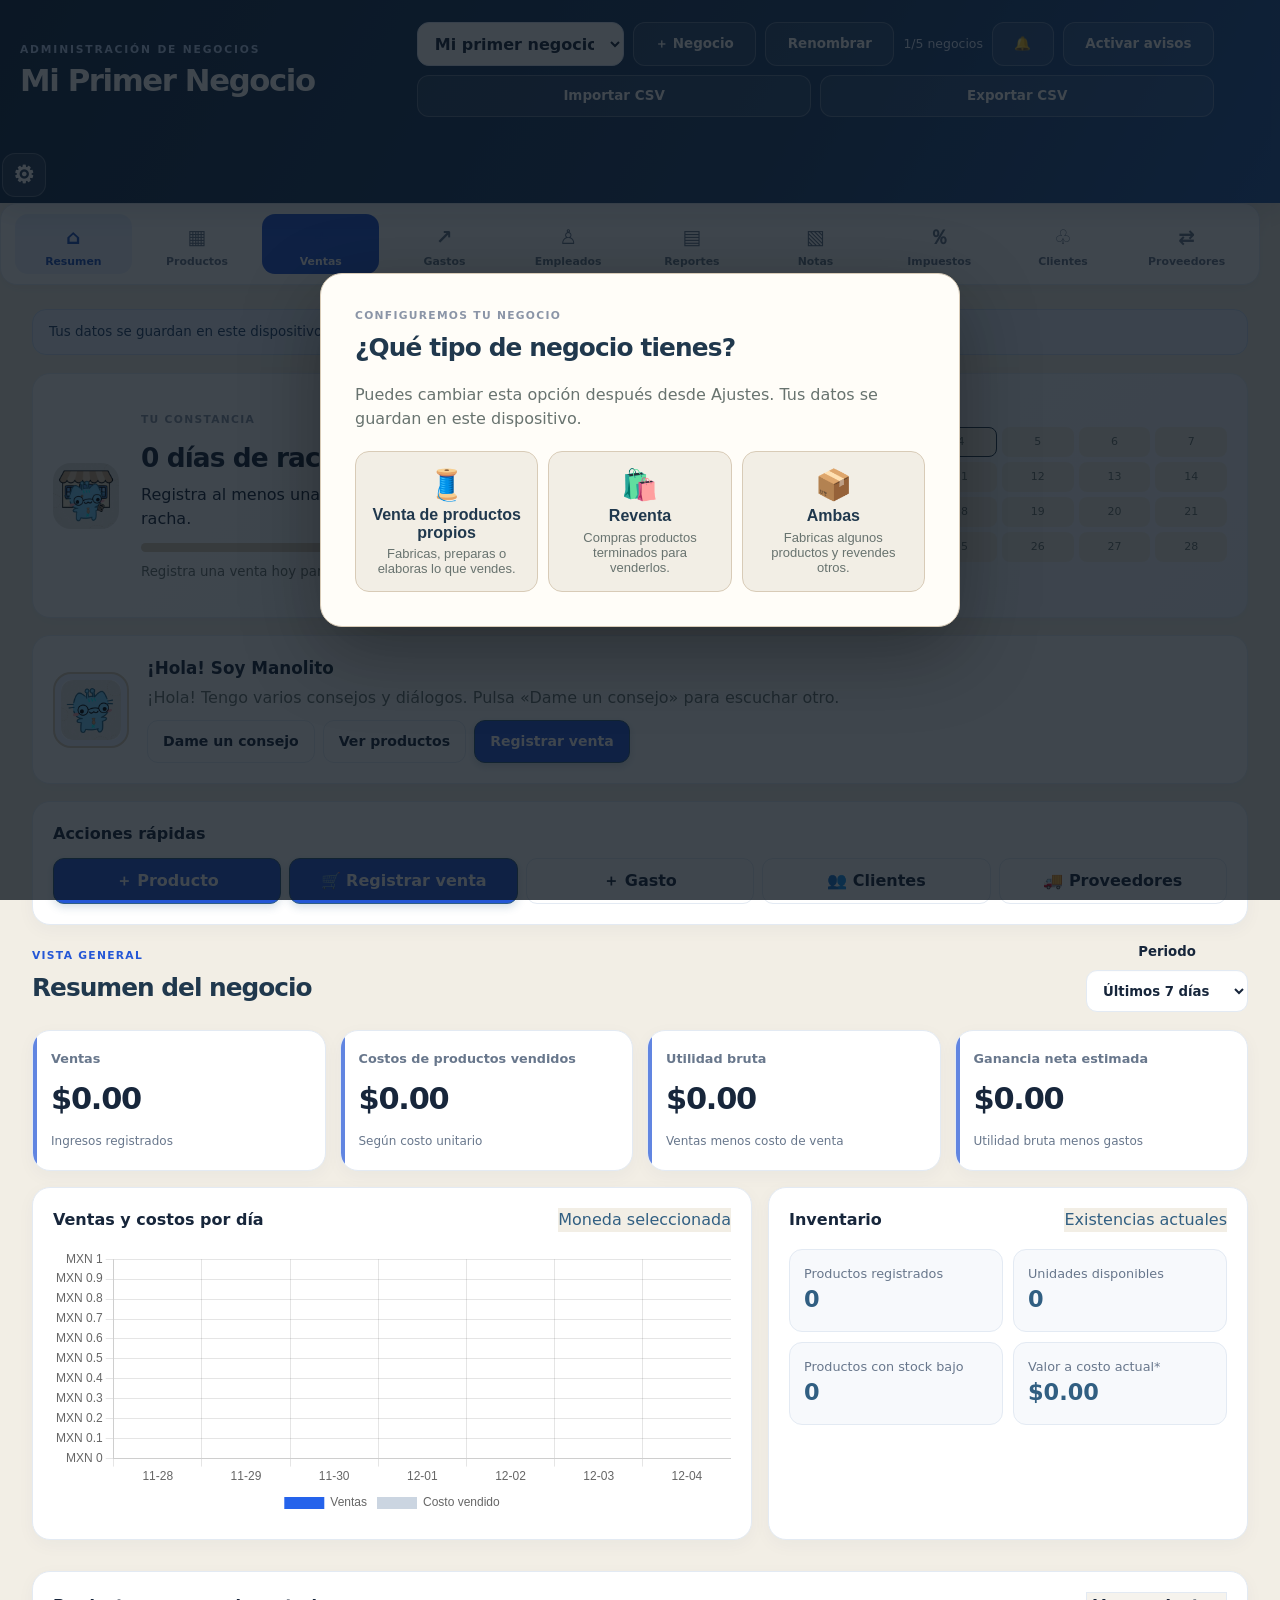
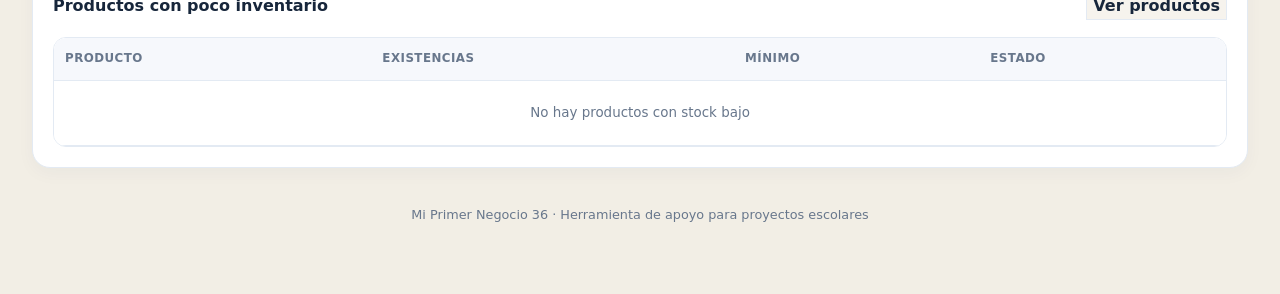
<file: app/src/main/assets/index.html>
<!doctype html>
<html lang="es">
<head>
  <meta charset="utf-8">
  <meta name="viewport" content="width=device-width,initial-scale=1">
  <meta name="theme-color" content="#315f82">
  <title>Mi Primer Negocio</title>

  <link rel="stylesheet" href="styles.css">
  <link rel="stylesheet" href="features.css">
  <link rel="stylesheet" href="menu-tools.css">
  <link rel="stylesheet" href="redesign.css">
  <meta name="application-name" content="Mi Primer Negocio">

  <script defer src="chart.umd.min.js"></script>
  <script defer src="jspdf.umd.min.js"></script>
  <script defer src="app.js"></script>
</head>
<body>
<div id="businessTypeSetup" class="business-type-overlay hidden" role="dialog" aria-modal="true" aria-labelledby="businessTypeTitle">
  <section class="business-type-dialog">
    <p class="eyebrow">CONFIGUREMOS TU NEGOCIO</p>
    <h2 id="businessTypeTitle">¿Qué tipo de negocio tienes?</h2>
    <p class="muted">Puedes cambiar esta opción después desde Ajustes. Tus datos se guardan en este dispositivo.</p>
    <div class="business-type-options">
      <button type="button" class="business-type-option" data-business-type="own"><span>🧵</span><strong>Venta de productos propios</strong><small>Fabricas, preparas o elaboras lo que vendes.</small></button>
      <button type="button" class="business-type-option" data-business-type="resale"><span>🛍️</span><strong>Reventa</strong><small>Compras productos terminados para venderlos.</small></button>
      <button type="button" class="business-type-option" data-business-type="both"><span>📦</span><strong>Ambas</strong><small>Fabricas algunos productos y revendes otros.</small></button>
    </div>
  </section>
</div>


<div id="businessNotice" class="panel hidden" role="status" aria-live="polite" style="margin:8px 12px"></div>
<header class="topbar">
  <div class="header-menus">
    <div class="tools-menu-wrap menu-wrap">
      <button id="toolsMenuButton" class="more-menu-button tools-menu-button" type="button" aria-label="Abrir menú de herramientas" aria-haspopup="true" aria-expanded="false"><span aria-hidden="true">⚙</span></button>
      <div id="toolsMenu" class="more-menu tools-menu hidden" role="menu" aria-label="Menú de herramientas">
        <button class="menu-item" data-view="options" role="menuitem">⚙️ Ajustes</button>
        <button class="menu-item" data-view="help" role="menuitem">❔ Ayuda</button>
        <button class="menu-item" data-view="statistics" role="menuitem">📈 Estadísticas</button>
        <button class="menu-item" data-view="shop" role="menuitem">🎨 Tienda de temas</button>
        <button class="menu-item" data-view="creators" role="menuitem">🧩 Códigos de creador</button>
        <button class="menu-item" data-view="version" role="menuitem">📱 Versión del sistema</button>
      </div>
    </div>
  </div>
  <div>
    <p class="eyebrow">ADMINISTRACIÓN DE NEGOCIOS</p>
    <h1>Mi Primer Negocio</h1>
    <p id="businessNameDisplay" class="business-name-display hidden" aria-live="polite"></p>
  </div>
  <div class="top-actions business-top-actions">
    <select id="businessSwitcher" aria-label="Seleccionar negocio" title="Cambiar de negocio"></select>
    <button id="addBusinessButton" class="button secondary" type="button" title="Agregar negocio">＋ Negocio</button>
    <button id="renameBusinessButton" class="button secondary" type="button" title="Renombrar negocio">Renombrar</button>
    <span id="businessCount" class="muted" aria-live="polite">1/5 negocios</span>
    <button id="notificationButton" class="button secondary notification-button" type="button" aria-label="Ver notificaciones" title="Notificaciones">🔔 <span id="notificationCount"></span></button>
    <button id="enableNotificationsButton" class="button secondary" type="button" title="Permitir notificaciones">Activar avisos</button>
    <button id="importCsvTop" class="button secondary" type="button">Importar CSV</button>
    <input id="importCsvFile" type="file" accept=".csv,text/csv" class="hidden">
    <button id="exportCsvTop" class="button secondary" type="button">Exportar CSV</button>

  </div>
</header>

<nav class="primary-nav" aria-label="Barra de acciones">
  <button class="primary-nav-item tab active" type="button" data-view="dashboard" aria-label="Resumen" title="Resumen"><span class="primary-nav-icon" aria-hidden="true">⌂</span></button>
  <button class="primary-nav-item tab" type="button" data-view="products" aria-label="Productos" title="Productos"><span class="primary-nav-icon" aria-hidden="true">▦</span></button>
  <button class="primary-nav-item primary-nav-sale tab" type="button" data-view="sales" aria-label="Ventas" title="Ventas"><span class="primary-nav-icon" aria-hidden="true">＋</span></button>
  <button class="primary-nav-item tab" type="button" data-view="expenses" aria-label="Gastos" title="Gastos"><span class="primary-nav-icon" aria-hidden="true">↗</span></button>
  <button class="primary-nav-item tab" type="button" data-view="employees" aria-label="Empleados" title="Empleados"><span class="primary-nav-icon" aria-hidden="true">♙</span></button>
  <button class="primary-nav-item tab" type="button" data-view="reports" aria-label="Reportes" title="Reportes"><span class="primary-nav-icon" aria-hidden="true">▤</span></button>
  <button class="primary-nav-item tab" type="button" data-view="notes" aria-label="Notas" title="Notas"><span class="primary-nav-icon" aria-hidden="true">▧</span></button>
  <button class="primary-nav-item tab" type="button" data-view="taxes" aria-label="Impuestos" title="Impuestos"><span class="primary-nav-icon" aria-hidden="true">％</span></button>
  <button class="primary-nav-item tab" type="button" data-view="customers" aria-label="Clientes" title="Clientes"><span class="primary-nav-icon" aria-hidden="true">♧</span></button>
  <button class="primary-nav-item tab" type="button" data-view="suppliers" aria-label="Proveedores" title="Proveedores"><span class="primary-nav-icon" aria-hidden="true">⇄</span></button>
</nav>

<main class="container">

  <div class="notice" id="storageNotice">
    Tus datos se guardan en este dispositivo. Esta versión no sincroniza entre dispositivos.
  </div>


  <section class="view hidden" id="view-currency">
    <section class="panel currency-settings" aria-labelledby="currencyTitle">
    <div class="panel-title">
      <div>
        <p class="eyebrow">CONFIGURACIÓN</p>
        <h2 id="currencyTitle">Moneda del negocio</h2>
      </div>
      <span class="muted">Código ISO 4217</span>
    </div>

    <div class="currency-row">
      <label for="currencySelect">Selecciona la moneda
        <select id="currencySelect">
          <option value="MXN">MXN — Peso mexicano</option>
          <option value="USD">USD — Dólar estadounidense</option>
          <option value="EUR">EUR — Euro</option>
          <option value="COP">COP — Peso colombiano</option>
          <option value="ARS">ARS — Peso argentino</option>
          <option value="CLP">CLP — Peso chileno</option>
          <option value="PEN">PEN — Sol peruano</option>
          <option value="BRL">BRL — Real brasileño</option>
          <option value="GBP">GBP — Libra esterlina</option>
          <option value="JPY">JPY — Yen japonés</option>
          <option value="CAD">CAD — Dólar canadiense</option>
          <option value="AUD">AUD — Dólar australiano</option>
          <option value="CHF">CHF — Franco suizo</option>
          <option value="CNY">CNY — Yuan chino</option>
          <option value="INR">INR — Rupia india</option>
          <option value="KRW">KRW — Won surcoreano</option>
          <option value="PAB">PAB — Balboa panameño</option>
          <option value="UYU">UYU — Peso uruguayo</option>
          <option value="DOP">DOP — Peso dominicano</option>
          <option value="GTQ">GTQ — Quetzal guatemalteco</option>
          <option value="CRC">CRC — Colón costarricense</option>
          <option value="BOB">BOB — Boliviano</option>
          <option value="PYG">PYG — Guaraní paraguayo</option>
          <option value="HNL">HNL — Lempira hondureño</option>
          <option value="NIO">NIO — Córdoba nicaragüense</option>
          <option value="SEK">SEK — Corona sueca</option>
          <option value="NOK">NOK — Corona noruega</option>
          <option value="NZD">NZD — Dólar neozelandés</option>
          <option value="SGD">SGD — Dólar de Singapur</option>
          <option value="ZAR">ZAR — Rand sudafricano</option>
        </select>
      </label>
      <p class="muted currency-help">
        Cambiar la moneda modifica la forma de mostrar los importes, pero no convierte las cantidades.
      </p>
    </div>
    </section>
  </section>



  <section class="view" id="view-dashboard">
    <article class="panel streak-panel">
      <div class="streak-flame" aria-hidden="true"><img id="streakAppIcon" src="app-icon.png" alt="" width="72" height="72"></div>
      <div class="streak-main">
        <p class="eyebrow">TU CONSTANCIA</p>
        <h2><span id="streakCount">0</span> días de racha</h2>
        <p id="streakMessage">Registra una venta para comenzar tu racha.</p>
        <div class="streak-progress"><span id="streakProgress"></span></div>
        <small id="streakProgressText">0 de 7 días para tu próxima moneda</small>
      </div>
      <div class="streak-calendar-wrap">
        <strong>Este mes</strong>
        <div id="streakCalendar" class="streak-calendar" aria-label="Calendario de rachas"></div>
      </div>
    </article>
    <section class="panel mascot-panel" id="mascotPanel">
      <img src="manolito.jpg" alt="Manolito, mascota de Mi Primer Negocio 36" class="mascot-avatar">
      <div class="mascot-copy"><strong>¡Hola! Soy Manolito</strong><p id="mascotMessage" aria-live="polite">Estoy aquí para ayudarte a organizar tu negocio.</p>
        <div class="mascot-actions"><button class="button secondary" type="button" id="mascotAdviceButton">Dame un consejo</button><button class="button secondary" type="button" data-goto="products">Ver productos</button><button class="button" type="button" data-goto="sales">Registrar venta</button></div></div>
    </section>
    <section class="panel quick-actions-panel" id="quickActionsPanel">
      <h3>Acciones rápidas</h3>
      <div class="quick-actions">
        <button class="button" type="button" data-goto="products">＋ Producto</button>
        <button class="button" type="button" data-goto="sales">🛒 Registrar venta</button>
        <button class="button secondary" type="button" data-goto="expenses">＋ Gasto</button>
        <button class="button secondary" type="button" data-goto="customers">👥 Clientes</button><button class="button secondary" type="button" data-goto="suppliers">🚚 Proveedores</button>
      </div>
    </section>
    <div class="section-heading">
      <div>
        <p class="eyebrow">VISTA GENERAL</p>
        <h2>Resumen del negocio</h2>
      </div>
      <label class="date-filter">Periodo
        <select id="dashboardPeriod">
          <option value="today">Hoy</option>
          <option value="7" selected>Últimos 7 días</option>
          <option value="30">Últimos 30 días</option>
          <option value="all">Todo</option>
        </select>
      </label>
    </div>

    <div class="metrics">
      <article class="metric">
        <span>Ventas</span>
        <strong id="metricSales">$0.00</strong>
        <small id="metricSalesSub">Ingresos registrados</small>
      </article>
      <article class="metric">
        <span>Costos de productos vendidos</span>
        <strong id="metricCosts">$0.00</strong>
        <small>Según costo unitario</small>
      </article>
      <article class="metric">
        <span>Utilidad bruta</span>
        <strong id="metricGross">$0.00</strong>
        <small>Ventas menos costo de venta</small>
      </article>
      <article class="metric">
        <span>Ganancia neta estimada</span>
        <strong id="metricNet">$0.00</strong>
        <small>Utilidad bruta menos gastos</small>
      </article>
    </div>

    <div class="chart-grid">
      <article class="panel">
        <div class="panel-title">
          <h3>Ventas y costos por día</h3>
          <span class="muted">Moneda seleccionada</span>
        </div>
        <div class="chart-wrap">
          <canvas id="salesChart"></canvas>
        </div>
      </article>

      <article class="panel">
        <div class="panel-title">
          <h3>Inventario</h3>
          <span class="muted">Existencias actuales</span>
        </div>
        <div id="inventorySummary" class="inventory-summary"></div>
      </article>
    </div>

    <article class="panel">
      <div class="panel-title">
        <h3>Productos con poco inventario</h3>
        <button class="text-button" data-goto="products">Ver productos</button>
      </div>
      <div class="table-wrap">
        <table>
          <thead>
            <tr>
              <th>Producto</th>
              <th>Existencias</th>
              <th>Mínimo</th>
              <th>Estado</th>
            </tr>
          </thead>
          <tbody id="lowStockRows"></tbody>
        </table>
      </div>
    </article>
  </section>

  <section class="view hidden" id="view-products">
    <div class="section-heading">
      <div>
        <p class="eyebrow">CATÁLOGO</p>
        <h2>Productos e inventario</h2>
      </div>
    </div>

    <form id="productForm" class="panel form-grid">
      <input type="hidden" id="productId">

      <label>Nombre del producto
        <input id="productName" required maxlength="100" placeholder="Ej. Pulsera artesanal">
      </label>
      <label>Código de barras (opcional)
        <input id="productBarcode" maxlength="80" placeholder="Escanea o escribe el código">
        <button class="button secondary" id="generateProductBarcode" type="button">Generar código</button>
        <div id="productBarcodePreview" class="barcode-preview" aria-live="polite"></div>
        <small class="muted">Genera un código Code 39 imprimible. También puedes usar un lector compatible para escribir el código aquí.</small>
      </label>
      <label id="productKindField">Tipo de producto
        <select id="productKind"><option value="own">Producto propio / fabricado</option><option value="resale">Producto para reventa</option></select>
        <small class="muted">En el modo «Ambas» puedes elegir el tipo para cada producto.</small>
      </label>
      <label id="inventoryKindField">Tipo de inventario
        <select id="inventoryKind"><option value="finished">Inventario de productos terminados</option><option value="raw">Inventario de materia prima</option><option value="wip">Inventario de producción en proceso</option></select>
        <small class="muted">Clasifica el producto según la etapa en la que se encuentra.</small>
      </label>
      <label id="productRecipeField">Componentes / receta (opcional)
        <textarea id="productRecipe" rows="3" placeholder="Ejemplo: Cinta x 2\nBroche x 1"></textarea>
        <small class="muted">Cada línea: nombre exacto de un producto del inventario, seguido de x y la cantidad usada por unidad. Al vender, esos componentes se descuentan automáticamente.</small>
      </label>
      <label>Fotografía del producto (opcional)
        <input id="productImageFile" type="file" accept="image/*" capture="environment">
      </label>
      <label class="favorite-edit-label"><input id="productFavorite" type="checkbox"> Marcar como favorito</label>
      <p class="muted image-help">La imagen se guarda en este dispositivo. Usa imágenes pequeñas para no llenar el almacenamiento.</p>

      <label>Costo de materiales
        <input id="productMaterials" type="number" min="0" step="0.01" required placeholder="0.00">
      </label>

      <label id="productLaborField">Mano de obra por unidad
        <input id="productLabor" type="number" min="0" step="0.01" required value="0">
      </label>

      <label>Precio de venta
        <input id="productPrice" type="number" min="0" step="0.01" required placeholder="0.00">
      </label>

      <label>Existencias iniciales
        <input id="productStock" type="number" min="0" step="1" required value="0">
      </label>

      <label>Stock mínimo
        <input id="productMinStock" type="number" min="0" step="1" required value="3">
      </label>

      <div class="form-actions">
        <button class="button" type="submit" id="productSubmit">Agregar producto</button>
        <button class="button secondary hidden" type="button" id="cancelProductEdit">Cancelar edición</button>
      </div>
    </form>

    <article class="panel section-data-chart"><div class="panel-title"><h3>Existencias por producto</h3><span class="muted">Inventario actual</span></div><div class="chart-wrap"><canvas id="inventorySectionChart"></canvas></div></article>
    <article class="panel">
      <div class="panel-title">
        <h3>Lista de productos</h3>
        <input id="productSearch" class="search" placeholder="Buscar producto…">
      </div>
      <div class="product-view-controls"><button class="button secondary" id="productGridToggle" type="button">▦ Vista con imágenes</button><button class="button secondary" id="productListToggle" type="button">☰ Vista de lista</button><button class="button secondary" id="showRestockList" type="button">🛍 Lista de reabastecimiento</button></div>
      <div id="productCards" class="product-cards hidden"></div>
      <div class="table-wrap" id="productTableWrap">
        <table>
          <thead>
            <tr>
              <th>Producto</th>
              <th>Costo total</th>
              <th>Precio</th>
              <th>Ganancia/unidad</th>
              <th>Existencias</th>
              <th>Acciones</th>
            </tr>
          </thead>
          <tbody id="productRows"></tbody>
        </table>
      </div>
      <p class="muted footnote">La ganancia por unidad es una estimación: precio menos materiales y mano de obra.</p>
    </article>

    <article class="panel options-panel" id="priceCalculatorPanel">
      <h3>Calculadora de precios</h3><p class="muted">Calcula un precio sugerido usando el margen deseado sobre el precio de venta.</p>
      <div class="price-calculator-fields"><label for="priceCalcCost">Costo unitario<input id="priceCalcCost" type="number" min="0" step="0.01" value="0"></label><label for="priceCalcMargin">Margen deseado (%)<input id="priceCalcMargin" type="number" min="0" max="99.99" step="0.01" value="25"></label></div>
      <p>Precio sugerido: <strong id="priceCalcResult">$0.00</strong> · Ganancia: <strong id="priceCalcProfit">$0.00</strong></p>
    </article>
    <article class="panel hidden" id="restockPanel"><div class="panel-title"><h3>Lista de compras para reabastecer</h3><button type="button" class="button secondary" id="closeRestockList">Cerrar</button></div><div id="restockList"></div></article>
    <article class="panel">
      <div class="panel-title">
        <h3>Movimiento de inventario</h3>
        <span class="muted">Entradas, salidas o correcciones</span>
      </div>

      <form id="stockForm" class="form-grid compact">
        <label>Producto
          <select id="stockProduct" required></select>
        </label>
        <label>Tipo
          <select id="stockType">
            <option value="in">Entrada</option>
            <option value="out">Salida / pérdida</option>
            <option value="set">Ajustar existencias a</option>
          </select>
        </label>
        <label>Cantidad
          <input id="stockQty" type="number" min="1" step="1" required>
        </label>
        <label>Motivo
          <input id="stockReason" maxlength="120" placeholder="Compra, daño, conteo…">
        </label>
        <div class="form-actions">
          <button class="button" type="submit">Registrar movimiento</button>
        </div>
      </form>

      <div class="table-wrap">
        <table>
          <thead>
            <tr>
              <th>Fecha</th>
              <th>Producto</th>
              <th>Movimiento</th>
              <th>Cantidad</th>
              <th>Motivo</th>
            </tr>
          </thead>
          <tbody id="stockRows"></tbody>
        </table>
      </div>
    </article>
  </section>

  <section class="view hidden" id="view-sales">
    <div class="section-heading">
      <div>
        <p class="eyebrow">OPERACIONES</p>
        <h2>Registrar una venta</h2>
      </div>
    </div>

    <form id="saleForm" class="panel form-grid">
      <label>Producto
        <select id="saleProduct" required></select>
      </label>
      <label>Cantidad
        <input id="saleQty" type="number" min="1" step="1" required value="1">
      </label>
      <label>Precio por unidad
        <input id="salePrice" type="number" min="0" step="0.01" required>
      </label>
      <label>Fecha
        <input id="saleDate" type="date" required>
      </label>

      <div class="sale-preview">
        <span>Existencias disponibles</span>
        <strong id="saleStock">—</strong>
        <span>Total de la venta</span>
        <strong id="saleTotal">$0.00</strong>
      </div>

      <div class="form-actions">
        <button class="button" type="submit">Agregar producto a la venta</button>
      </div>
    </form>

    <article class="panel" id="saleCartPanel">
      <div class="panel-title"><h3>Productos de esta venta</h3></div>
      <div id="saleCartList" class="pos-cart-list"><p class="muted">Todavía no agregas productos.</p></div>
      <div class="pos-total"><span>Subtotal</span><strong id="saleCartSubtotal">$0.00</strong></div>
      <div class="pos-total"><span id="saleTaxLabel">IVA (16 %)</span><strong id="saleCartTax">$0.00</strong></div>
      <div class="pos-total"><span>Total a cobrar</span><strong id="saleCartTotal">$0.00</strong></div>
      <div class="form-actions">
        <button class="button" id="saleConfirmButton" type="button">Confirmar venta</button>
        <button class="button secondary" id="saleCancelButton" type="button">Cancelar operación</button>
      </div>
    </article>

    <article class="panel section-data-chart"><div class="panel-title"><h3>Ventas por día</h3><span class="muted">Últimos 7 días</span></div><div class="chart-wrap"><canvas id="salesSectionChart"></canvas></div></article>
    <article class="panel">
      <div class="panel-title"><h3>Historial de ventas</h3></div>
      <div class="table-wrap">
        <table>
          <thead>
            <tr>
              <th>Fecha</th>
              <th>Productos / ticket</th>
              <th>Artículos</th>
              <th>Subtotal</th>
              <th>Total</th>
              <th>Acción</th>
            </tr>
          </thead>
          <tbody id="saleRows"></tbody>
        </table>
      </div>
    </article>
  </section>

  <section class="view hidden" id="view-customers"><div class="section-heading"><div><p class="eyebrow">RELACIÓN CON CLIENTES</p><h2>Clientes y fiado</h2><p class="muted">Registra clientes, deudas y abonos.</p></div></div><div id="customersContent"></div></section>

  <section class="view hidden" id="view-suppliers"><div class="section-heading"><div><p class="eyebrow">ABASTECIMIENTO</p><h2>Proveedores y compras</h2><p class="muted">Registra proveedores y compras para aumentar existencias.</p></div></div><div id="suppliersContent"></div></section>

  <section class="view hidden" id="view-expenses">
    <div class="section-heading">
      <div>
        <p class="eyebrow">EGRESOS</p>
        <h2>Gastos del negocio</h2>
      </div>
    </div>

    <form id="expenseForm" class="panel form-grid compact">
      <label>Concepto
        <input id="expenseName" required maxlength="100" placeholder="Ej. Internet, empaque">
      </label>
      <label>Monto
        <input id="expenseAmount" type="number" min="0.01" step="0.01" required placeholder="0.00">
      </label>
      <label>Fecha
        <input id="expenseDate" type="date" required>
      </label>
      <label>Frecuencia del gasto
        <select id="expenseFrequency"><option value="once">Único</option><option value="weekly">Semanal</option><option value="biweekly">Quincenal (cada 15 días)</option><option value="monthly">Mensual</option><option value="bimonthly">Bimestral (cada 2 meses)</option><option value="quarterly">Trimestral (cada 3 meses)</option><option value="semiannual">Semestral (cada 6 meses)</option><option value="annual">Anual</option></select>
      </label>
      <label>Tipo
        <select id="expenseType">
          <option value="fixed">Gasto fijo</option>
          <option value="variable">Gasto variable</option>
        </select>
      </label>
      <div class="form-actions">
        <button class="button" id="expenseSubmitButton" type="submit">Agregar gasto</button>
        <button class="button secondary hidden" id="cancelExpenseEdit" type="button">Cancelar edición</button>
      </div>
    </form>

    <article class="panel section-data-chart"><div class="panel-title"><h3>Gastos por categoría</h3><span class="muted">Registros actuales</span></div><div class="chart-wrap"><canvas id="expensesSectionChart"></canvas></div></article>
    <article class="panel">
      <div class="panel-title"><h3>Programar gasto recurrente automático</h3></div>
      <p class="muted">El gasto se registrará al llegar a cada fecha programada. Cada periodo genera un único movimiento.</p>
      <form id="recurringExpenseForm" class="form-grid compact">
        <label>Concepto<input id="recurringName" required maxlength="100" placeholder="Ej. Internet"></label>
        <label>Monto por periodo<input id="recurringAmount" type="number" min="0.01" step="0.01" required placeholder="0.00"></label>
        <label>Primera fecha<input id="recurringStartDate" type="date" required></label>
        <label>Frecuencia<select id="recurringFrequency"><option value="weekly">Semanal</option><option value="biweekly">Quincenal</option><option value="monthly" selected>Mensual</option><option value="bimonthly">Bimestral</option><option value="quarterly">Trimestral</option><option value="semiannual">Semestral</option><option value="annual">Anual</option></select></label>
        <div class="form-actions"><button class="button" type="submit">Programar gasto</button></div>
      </form>
    </article>

    <article class="panel">
      <div class="panel-title">
        <h3>Gastos registrados</h3>
        <strong id="expenseTotal">$0.00</strong>
      </div>
      <div class="table-wrap">
        <table>
          <thead>
            <tr>
              <th>Fecha</th>
              <th>Concepto</th>
              <th>Tipo</th>
              <th>Monto</th>
              <th>Acción</th>
            </tr>
          </thead>
          <tbody id="expenseRows"></tbody>
        </table>
      </div>
    </article>
  </section>

  <section class="view hidden" id="view-employees">
    <div class="section-heading"><div><p class="eyebrow">PERSONAL Y COSTOS</p><h2>Empleados y mano de obra</h2></div></div>
    <article class="panel"><h3>Registrar empleado y jornada</h3><p class="muted">Introduce el total de horas del periodo. El cálculo es estimado y no sustituye una nómina legal.</p>
      <form id="employeeForm" class="form-grid">
        <input id="employeeEditId" type="hidden" value="">
        <label>Nombre del empleado<input id="employeeName" required maxlength="100" placeholder="Nombre completo"></label>
        <label>Puesto (opcional)<input id="employeeRole" maxlength="80" placeholder="Ej. Ventas"></label>
        <label>Pago por hora<input id="employeeRate" type="number" min="0" step="0.01" value="0" required></label>
        <label>Horas normales del periodo<input id="employeeHours" type="number" min="0" step="0.25" value="0" required></label>
        <label>Horas extras<input id="employeeOvertime" type="number" min="0" step="0.25" value="0" required></label>
        <label>Multiplicador de horas extras<select id="employeeMultiplier"><option value="2">Doble (2×)</option><option value="3">Triple (3×)</option></select></label>
        <div class="form-actions"><button class="button" id="employeeSubmitButton" type="submit">Guardar empleado</button><button class="button secondary hidden" id="employeeCancelEdit" type="button">Cancelar edición</button></div>
      </form>
      <p class="muted footnote">En México, el pago real de horas extra depende de los límites legales y las circunstancias de la jornada. Verifica la normativa aplicable.</p>
    </article>
    <article class="panel"><h3>Calculadora de mano de obra por unidad</h3><p class="muted">Selecciona un empleado e indica los minutos que tarda en fabricar una unidad. El cálculo usa su pago por hora guardado.</p><div class="labor-calculator-fields"><label>Empleado<select id="laborEmployeeSelect"><option value="">Selecciona un empleado</option></select></label><label>Minutos por unidad<input id="laborMinutesPerUnit" type="number" min="0.01" step="0.01" value="15"></label><label>Unidades fabricadas (opcional)<input id="laborUnits" type="number" min="1" step="1" value="1"></label></div><div class="inline-actions"><button class="button" id="calculateLaborCost" type="button">Calcular mano de obra</button><button class="button secondary" id="applyLaborCost" type="button" disabled>Usar costo por unidad en producto</button></div><div class="mini-summary" id="laborCalculationResult"><div><span>Costo de mano de obra por unidad</span><strong>$0.00</strong></div></div><p class="muted footnote">El resultado es una estimación. No incluye prestaciones, cargas patronales ni otros costos indirectos.</p></article>
    <article class="panel"><h3>Resumen de empleados</h3><div id="employeeSummary" class="mini-summary"></div><div id="employeeList" class="compact-list"></div></article>
  </section>

  <section class="view hidden" id="view-reports">
    <div class="section-heading">
      <div>
        <p class="eyebrow">ANÁLISIS</p>
        <h2>Reportes del negocio</h2>
      </div>
    </div>

    <article class="panel report-controls">
      <label>Desde
        <input id="reportFrom" type="date">
      </label>
      <label>Hasta
        <input id="reportTo" type="date">
      </label>
      <button class="button" id="generatePdf" type="button">Descargar reporte PDF</button>
      <button class="button secondary" id="exportCsv" type="button">Exportar CSV</button>
    </article>

    <div class="metrics report-metrics">
      <article class="metric">
        <span>Ingresos</span>
        <strong id="reportSales">$0.00</strong>
      </article>
      <article class="metric">
        <span>Costos de venta</span>
        <strong id="reportCosts">$0.00</strong>
      </article>
      <article class="metric">
        <span>Gastos</span>
        <strong id="reportExpenses">$0.00</strong>
      </article>
      <article class="metric">
        <span>Ganancia neta estimada</span>
        <strong id="reportNet">$0.00</strong>
      </article>
    </div>

    <article class="panel">
      <div class="panel-title"><h3>Resumen por producto</h3></div>
      <div class="table-wrap">
        <table>
          <thead>
            <tr>
              <th>Producto</th>
              <th>Unidades vendidas</th>
              <th>Ingresos</th>
              <th>Utilidad bruta</th>
            </tr>
          </thead>
          <tbody id="reportProductRows"></tbody>
        </table>
      </div>
    </article>
  </section>

  <section class="view hidden" id="view-notes">
    <div class="section-heading">
      <div><p class="eyebrow">IDEAS Y RECORDATORIOS</p><h2>Notas</h2></div>
    </div>
    <article class="panel options-panel">
      <h3>Escribe una nota</h3>
      <label for="noteText">Nota o recordatorio
        <textarea id="noteText" rows="4" maxlength="2000" placeholder="Ej. Comprar bolsas para la tienda..."></textarea>
      </label>
      <button class="button" id="addNote" type="button">Guardar nota</button>
      <p class="muted footnote">Las notas se guardan únicamente en este dispositivo.</p>
    </article>
    <div id="notesList" class="notes-list" aria-live="polite"></div>
  </section>

  <section class="view hidden" id="view-statistics">
    <div class="section-heading">
      <div><p class="eyebrow">DATOS DE TU NEGOCIO</p><h2>Estadísticas</h2></div>
      <label class="date-filter">Periodo
        <select id="statsPeriod">
          <option value="today">Hoy</option>
          <option value="7" selected>Últimos 7 días</option>
          <option value="30">Últimos 30 días</option>
          <option value="month">Este mes</option>
          <option value="all">Todo</option>
        </select>
      </label>
    </div>
    <article class="panel advanced-chart-panel">
      <div class="panel-title"><h3>Explorador de gráficas</h3><span class="muted">Vista configurable</span></div>
      <div class="form-grid">
        <label>Tipo de gráfica
          <select id="advancedChartType">
            <option value="bar">Barras</option><option value="histogram">Histograma</option>
            <option value="scatter">Dispersión</option><option value="line">Líneas</option>
            <option value="box">Caja y bigotes (resumen)</option><option value="pie">Circular</option>
            <option value="area">Área</option>
          </select>
        </label>
        <label>Datos
          <select id="advancedChartMetric">
            <option value="revenue">Ventas</option><option value="profit">Utilidad bruta</option>
            <option value="expenses">Gastos</option><option value="quantity">Unidades vendidas</option>
          </select>
        </label>
      </div>
      <div class="chart-wrap stats-chart-wrap"><canvas id="advancedChart"></canvas></div>
      <p class="muted footnote" id="advancedChartNote">La gráfica utiliza únicamente registros existentes dentro del periodo seleccionado.</p>
    </article>
    <div class="metrics stats-metrics">
      <article class="metric"><span>Productos vendidos</span><strong id="statUnits">0</strong><small>Unidades</small></article>
      <article class="metric"><span>Ventas registradas</span><strong id="statTransactions">0</strong><small id="statTransactionsLabel">En el periodo</small></article>
      <article class="metric"><span>Mayor número de ventas</span><strong id="statBestSalesDay">0</strong><small id="statBestSalesDate">En un día</small></article>
      <article class="metric"><span>Gasto máximo / mínimo</span><strong id="statExpenseRange">$0 / $0</strong><small>Por gasto registrado</small></article>
      <article class="metric"><span>Costo de ventas máximo / mínimo</span><strong id="statCostRange">$0 / $0</strong><small>Por operación registrada</small></article>
      <article class="metric"><span>Utilidad bruta máxima / mínima</span><strong id="statGrossRange">$0 / $0</strong><small>Por operación registrada</small></article>
      <article class="metric"><span>Ingresos</span><strong id="statRevenue">$0</strong><small>Ventas del periodo</small></article>
      <article class="metric"><span>Gastos</span><strong id="statExpenses">$0</strong><small>Gastos del periodo</small></article>
      <article class="metric"><span>Diferencia ingresos - gastos</span><strong id="statNet">$0</strong><small>Resultado del periodo</small></article>
      <article class="metric"><span>Venta promedio</span><strong id="statAverageSale">$0</strong><small>Por operación</small></article>
    </div>
    <article class="panel">
      <div class="panel-title"><h3>Comparación con el periodo anterior</h3><span class="muted" id="statsCompareLabel">Periodo actual vs. anterior</span></div>
      <div class="chart-wrap stats-chart-wrap"><canvas id="comparisonChart"></canvas></div>
      <p class="muted footnote">La comparación usa periodos de igual duración. “Todo” se compara con el periodo anterior de la misma duración aproximada.</p>
    </article>
    <div class="chart-grid">
      <article class="panel"><div class="panel-title"><h3>Ventas, costos y utilidad</h3></div><div class="chart-wrap stats-chart-wrap"><canvas id="statsMoneyChart"></canvas></div></article>
      <article class="panel"><div class="panel-title"><h3>Gastos por día</h3></div><div class="chart-wrap stats-chart-wrap"><canvas id="statsExpenseChart"></canvas></div></article>
    </div>
  </section>

  <section class="view hidden" id="view-shop">
    <div class="section-heading">
      <div><p class="eyebrow">PERSONALIZA TU NEGOCIO</p><h2>Tienda de temas</h2></div>
      <div class="fire-wallet"><span aria-hidden="true">🔥</span> <strong id="fireCoins">0</strong> monedas</div>
    </div>
    <article class="panel shop-intro">
      <h3>Temas para personalizar tu app</h3>
      <p>Elige un tema para cambiar los colores, los fondos de los iconos y el estilo de los botones. Azul tecnológico es gratis; Pride, Trans, Abrosexual y Paleontología se desbloquean con código de creador.</p>
    </article>
    <div id="themeShop" class="theme-shop"></div>
    <p class="muted footnote">Los temas gratuitos están disponibles sin código. Pride, Trans, Abrosexual y Paleontología requieren sus códigos de creador. Tus preferencias se guardan en este dispositivo.</p>
  </section>




  <section class="view hidden" id="view-operations">
    <div class="section-heading"><div><p class="eyebrow">CENTRO DE OPERACIONES</p><h2>Punto de venta y herramientas</h2><p class="muted">Controla ventas, fiado, caja, proveedores y respaldos desde un solo lugar.</p></div></div>
    <div class="ops-grid">
      <article class="panel ops-card"><p class="eyebrow">01 · VENTA RÁPIDA</p><h3>Punto de venta</h3>
        <label>Buscar producto o código de barras<input id="posSearch" placeholder="Nombre o código…" autocomplete="off"></label>
        <div class="inline-actions"><button class="button secondary" type="button" id="posScanButton">📷 Escanear</button><button class="button secondary" type="button" id="posAddButton">Añadir producto</button></div>
        <div id="posScannerWrap" class="scanner-wrap hidden"><video id="posVideo" playsinline muted></video><p id="posScanStatus" class="muted">Apunta la cámara al código de barras.</p><button type="button" class="button secondary" id="posStopScan">Detener cámara</button></div>
        <div id="posCartList" class="pos-cart-list"><p class="muted">El carrito está vacío.</p></div>
        <div class="pos-total"><span>Total</span><strong id="posTotal">$0.00</strong></div>
        <div class="pos-checkout-fields"><label>Forma de pago<select id="posPayment"><option value="efectivo">Efectivo</option><option value="tarjeta">Tarjeta</option><option value="transferencia">Transferencia</option><option value="fiado">Fiado</option></select></label><label>Cliente (si aplica)<select id="posCustomer"><option value="">Venta sin cliente</option></select></label></div>
        <button class="button" id="posCheckout" type="button">Cobrar y registrar venta</button>
      </article>
      <article class="panel ops-card"><p class="eyebrow">02 · CUENTAS POR COBRAR</p><h3>Fiado y clientes</h3>
        <form id="customerForm" class="stack-form"><input id="customerEditId" type="hidden" value=""><label>Nombre del cliente<input id="customerName" required maxlength="100" placeholder="Nombre completo"></label><label>Teléfono (opcional)<input id="customerPhone" maxlength="30" inputmode="tel"></label><div id="customerInitialDebtWrap"><label>Deuda inicial (si ya debe)<input id="customerInitialDebt" type="number" min="0" step="0.01" value="0" inputmode="decimal"></label><p class="muted footnote">Si el cliente ya te debe dinero, escribe aquí el total inicial.</p></div><div class="inline-actions"><button class="button" id="customerSaveButton" type="submit">Guardar cliente</button><button class="button secondary hidden" id="customerCancelEdit" type="button">Cancelar edición</button></div></form>
        <div id="creditSummary" class="mini-summary"></div><div id="customerList" class="compact-list"></div>
        <form id="customerDebtForm" class="stack-form"><h4>Agregar deuda o cargo</h4><label>Cliente<select id="debtCustomer" required></select></label><label>Importe que debe<input id="debtAmount" type="number" min="0.01" step="0.01" required inputmode="decimal"></label><label>Concepto (opcional)<input id="debtDescription" maxlength="160" placeholder="Ej. mercancía fiada"></label><button class="button secondary" type="submit">Agregar deuda</button></form>
        <form id="creditPaymentForm" class="stack-form"><label>Cliente<select id="creditCustomer" required></select></label><label>Abono recibido<input id="creditAmount" type="number" min="0.01" step="0.01" required></label><button class="button secondary" type="submit">Registrar abono</button></form>
      </article>
      <article class="panel ops-card"><p class="eyebrow">03 · CONTROL DIARIO</p><h3>Corte de caja</h3><div id="cashSummary" class="mini-summary"></div><label>Fondo inicial de caja<input id="cashOpening" type="number" min="0" step="0.01" value="0"></label><button class="button" id="cashCloseButton" type="button">Realizar corte de caja</button><div id="cashCutsList" class="compact-list"></div>
      </article>
      <article class="panel ops-card"><p class="eyebrow">04 · ABASTECIMIENTO</p><h3>Proveedores y compras</h3>
        <form id="supplierForm" class="stack-form"><input id="supplierEditId" type="hidden" value=""><label>Nombre del proveedor<input id="supplierName" required maxlength="100"></label><label>Contacto (opcional)<input id="supplierContact" maxlength="100"></label><div class="inline-actions"><button class="button" id="supplierSaveButton" type="submit">Guardar proveedor</button><button class="button secondary hidden" id="supplierCancelEdit" type="button">Cancelar edición</button></div></form>
        <form id="purchaseForm" class="stack-form"><label>Proveedor<select id="purchaseSupplier" required></select></label><label>Producto recibido<select id="purchaseProduct" required></select></label><label>Cantidad<input id="purchaseQty" type="number" min="1" step="1" required value="1"></label><label>Costo total de compra<input id="purchaseCost" type="number" min="0" step="0.01" required value="0"></label><p class="muted footnote" id="purchaseCostHint">El costo total se calcula automáticamente según el costo del producto y la cantidad; puedes ajustarlo si el proveedor cobra otro importe.</p><button class="button secondary" type="submit">Registrar compra y sumar stock</button></form><div id="supplierList" class="compact-list"></div>
      </article>
      <article class="panel ops-card"><p class="eyebrow">05 · RESPALDO PORTÁTIL</p><h3>Copias de seguridad</h3><p class="muted">Exporta un archivo JSON para trasladar los datos entre dispositivos. Incluye el tema desbloqueado, clientes, fiado, caja y proveedores.</p><div class="inline-actions"><button class="button" id="exportJsonBackup" type="button">Exportar respaldo JSON</button><label class="button secondary file-button">Importar respaldo JSON<input id="importJsonBackup" type="file" accept="application/json,.json"></label></div><p class="muted footnote">Importar reemplaza los datos actuales. Guarda una copia antes de importar.</p>
      </article>
      <article class="panel ops-card"><p class="eyebrow">06 · REGRESIÓN Y DATOS</p><h3>Estado de los datos</h3><div id="dataHealthSummary" class="mini-summary"></div><button class="button secondary" id="runDataCheck" type="button">Revisar integridad de datos</button><p id="dataCheckResult" class="muted" role="status"></p></article>
    </div>
  </section>

  <section class="view hidden" id="view-help">
    <div class="section-heading"><div><p class="eyebrow">GUÍA DE USO</p><h2>Ayuda</h2></div></div>
    <article class="panel help-intro"><h3>Bienvenido a Mi Primer Negocio 36</h3><p>Consulta estas guías para aprender a usar cada función. Tus datos se guardan en este dispositivo.</p></article>
    <div class="help-grid">
      <article class="panel help-card"><h3>📦 Productos e inventario</h3><ol><li>Abre la pestaña <b>Productos</b>.</li><li>Completa el nombre, costos, precio de venta y existencias iniciales.</li><li>Guarda el producto. Usa las herramientas de inventario para registrar entradas o salidas y revisar las existencias.</li></ol></article>
      <article class="panel help-card"><h3>🛒 Registrar ventas</h3><ol><li>Entra en <b>Ventas</b> y selecciona un producto.</li><li>Indica la cantidad y revisa el precio y el total.</li><li>Registra la venta. Las existencias y los indicadores se actualizarán según la operación.</li></ol></article>
      <article class="panel help-card"><h3>🧾 Operaciones: punto de venta, fiado y caja</h3><ol><li>Abre el menú de tres rayas y entra en <b>Ventas</b>, <b>Clientes</b> o <b>Proveedores</b>.</li><li>En <b>Ventas</b>, busca o escanea productos, añade dos o más productos distintos al carrito y selecciona la forma de pago antes de cobrar.</li><li>Para el <b>fiado</b>, guarda primero al cliente y registra la venta a crédito; registra los abonos en <b>Clientes</b>.</li><li>En <b>Corte de caja</b>, introduce el fondo inicial y realiza el corte al terminar tu jornada. Compara el efectivo esperado con el efectivo real.</li><li>En <b>Proveedores</b>, registra al proveedor y la compra para actualizar existencias.</li><li>En <b>Reportes</b>, usa las opciones de copias de seguridad y guarda el archivo JSON en un lugar seguro. Importarlo reemplaza los datos actuales.</li></ol><p class="muted">La lectura con cámara requiere permiso. Si no está disponible, puedes escribir el código de barras en el buscador.</p></article>
      <article class="panel help-card"><h3>👷 Empleados y mano de obra</h3><ol><li>Abre la pestaña <b>Empleados y mano de obra</b>.</li><li>Registra el nombre, puesto y pago por hora del trabajador.</li><li>Escribe las horas normales y las horas extras del periodo.</li><li>Selecciona el multiplicador para las horas extras y guarda el registro.</li><li>Revisa el pago bruto estimado en el resumen y genera el reporte PDF para incluir estos registros.</li></ol><p class="muted">El cálculo es orientativo; verifica las reglas laborales y de nómina aplicables.</p></article>
      <article class="panel help-card"><h3>🧾 Registrar gastos</h3><ol><li>Abre <b>Gastos</b>.</li><li>Agrega la descripción, el importe y la fecha.</li><li>Guarda el gasto y revisa su efecto en el resumen y los reportes.</li></ol></article>
      <article class="panel help-card"><h3>📊 Resumen y estadísticas</h3><p>El <b>Resumen</b> presenta indicadores del negocio y la racha de ventas. En <b>Estadísticas</b> puedes revisar gráficas y cambiar el periodo cuando la opción esté disponible.</p></article>
      <article class="panel help-card"><h3>📄 Reportes y archivos</h3><p>En <b>Reportes</b> genera archivos PDF o CSV para consultar o guardar información. Las descargas se guardan mediante Android. También puedes usar las opciones de importación y exportación disponibles.</p><p class="muted">Consejo: conserva una copia de respaldo antes de importar datos, ya que algunas importaciones pueden reemplazar la información existente.</p></article>
      <article class="panel help-card"><h3>📝 Notas e impuestos</h3><p>En <b>Notas</b> guarda recordatorios del negocio y elimina los que ya no necesites. La <b>Calculadora de impuestos</b> estima un porcentaje sobre una cantidad; no sustituye una determinación fiscal oficial.</p></article>
      <article class="panel help-card"><h3>💱 Moneda y ajustes</h3><p>Elige la moneda para mostrar importes y configura el nombre del negocio o el modo claro/oscuro desde <b>Ajustes</b>. Cambiar la moneda no convierte cantidades ya registradas.</p></article>
      <article class="panel help-card"><h3>🎨 Tienda de temas</h3><p>Abre la tienda, desbloquea los temas con código cuando corresponda y pulsa <b>Aplicar tema</b>. El tema elegido se guarda en este dispositivo y no elimina los datos del negocio.</p></article>
      <article class="panel help-card"><h3>🔒 Datos y privacidad</h3><p>La aplicación guarda los datos del negocio localmente en el dispositivo y no sincroniza automáticamente entre dispositivos. Haz respaldos periódicos y evita compartirlos con personas no autorizadas.</p></article>
    </div>
  </section>

  <section class="view hidden" id="view-creators">
    <div class="section-heading"><div><p class="eyebrow">DESBLOQUEOS</p><h2>Código de creadores</h2></div></div>
        <article class="panel options-panel creator-codes-panel">
      <h3>Códigos del creador</h3>
      <p class="muted">Introduce el código de un tema para desbloquearlo gratis. Cada código desbloquea un tema específico.</p>
      <label for="creatorThemeCode">Código de acceso
        <input id="creatorThemeCode" type="text" maxlength="60" placeholder="Escribe tu código" autocomplete="off" autocapitalize="none" spellcheck="false">
      </label>
      <button class="button" id="redeemCreatorCode" type="button">Canjear código</button>
      <p id="creatorCodeMessage" class="muted" role="status" aria-live="polite"></p>
    </article>
    <article class="panel"><h3>Desbloqueos especiales</h3><p class="muted">Introduce un código que hayas recibido para desbloquear un tema. Los códigos no se muestran dentro de la aplicación.</p></article>
    <article class="panel options-panel developer-access-panel">
      <h3>🛠️ Herramientas de desarrollador</h3>
      <p class="muted">Área local para pruebas de temas y monedas. No uses estas herramientas en una versión pública de producción.</p>
      <label for="developerAccessCode">Código de desarrollador
        <input id="developerAccessCode" type="password" maxlength="60" placeholder="Introduce el código" autocomplete="off" autocapitalize="off" spellcheck="false">
      </label>
      <button class="button" id="developerAccessButton" type="button">Acceder a herramientas</button>
      <p id="developerAccessStatus" class="muted" role="status" aria-live="polite"></p>
      <div id="developerTools" class="developer-tools hidden">
        <h4>Modo de pruebas</h4>
        <p>Concede monedas de prueba para desbloquear Corazones, Vida marina y Contabilidad.</p>
        <button class="button" id="developerInfiniteCoins" type="button">Cargar saldo máximo de prueba</button>
        <button class="button secondary" id="developerHideTools" type="button">Ocultar herramientas</button>
      </div>
    </article>
  </section>

  <section class="view hidden" id="view-version">
    <div class="section-heading"><div><p class="eyebrow">INFORMACIÓN DE LA APP</p><h2>Versión del sistema</h2></div></div>
    <article class="panel version-panel version-hero">
      <p class="version-mark" aria-hidden="true">MPN36</p>
      <p class="muted">Versión actual de la aplicación</p><strong id="appVersionLabel">Versión 3.13.2</strong><p>Mi Primer Negocio 36</p>
      <div class="version-facts">
        <p><span>Número de compilación</span><strong id="appBuildNumber">37</strong></p>
        <p><span>Actualización preparada</span><strong id="appBuildDate">16 de noviembre de 2026</strong></p>
      </div>
    </article>
    <article class="panel version-panel">
      <h3>Novedades de esta actualización</h3>
      <ul class="release-list">
        <li><strong>Edición de empleados:</strong> modifica nombre, puesto, pago por hora, horas normales, horas extra y multiplicador sin eliminar y volver a registrar al empleado. La edición conserva su identificador.</li>
        <li><strong>Frecuencia de gastos:</strong> cada gasto puede marcarse como único, semanal, quincenal (cada 15 días), mensual, bimestral (cada 2 meses), trimestral, semestral o anual. Se muestra su periodicidad y equivalente mensual estimado; el registro no genera cargos automáticamente.</li>
        <li><strong>Ventas con varios productos:</strong> en el apartado Ventas puedes agregar varios productos al carrito, ajustar cantidades, revisar el total, cancelar la operación sin registrar nada o confirmar la venta una sola vez. Se valida el stock de cada artículo y se descuenta de cada producto vendido.</li>
        <li><strong>Corrección del precio al cambiar de producto:</strong> al seleccionar otro producto en el formulario de venta, el precio unitario se vuelve a cargar desde ese producto y se actualizan el stock disponible y el total, evitando conservar el precio anterior.</li>
        <li><strong>Edición de clientes:</strong> permite cambiar nombre y teléfono de un cliente existente sin borrar su historial de movimientos ni modificar sus saldos pendientes.</li>
        <li><strong>Edición de proveedores:</strong> permite actualizar el nombre y contacto de proveedores existentes sin eliminar sus compras registradas.</li>
        <li><strong>Costo automático de compras:</strong> al seleccionar un producto y escribir la cantidad recibida, se calcula el costo total estimado usando el costo del producto. El importe se puede ajustar si la factura del proveedor es diferente.</li>
        <li><strong>Vistas previas de temas aisladas:</strong> las tarjetas de temas mantienen una vista previa y una paleta propias para evitar interferencias visuales entre temas.</li>
        <li><strong>Tipo de negocio e inventario:</strong> opciones de productos propios, reventa o ambas, y clasificación entre productos terminados, materia prima y producción en proceso.</li>
        <li><strong>Tickets:</strong> la vista del ticket incluye botones visibles para imprimir y cerrar, sin abrir automáticamente el diálogo de impresión.</li>
        <li><strong>Vista compacta:</strong> reduce el espacio del panel de inicio, oculta elementos secundarios y compacta las tarjetas de resumen.</li>
        <li><strong>Orientación:</strong> se conserva la sección activa al recrearse la vista de la aplicación.</li>
        <li><strong>Ticket corregido:</strong> el ticket se abre dentro de la aplicación con botones para cerrar e imprimir, sin depender de ventanas emergentes.</li>
        <li><strong>Orientación corregida:</strong> al girar la tablet, se conserva la sección abierta y no se regresa automáticamente a Resumen.</li>
        <li><strong>Vista compacta corregida:</strong> al activarla, reduce espacios, controles y tarjetas en todas las secciones; al desactivarla, restaura el tamaño normal.</li>
        <li><strong>Versión sincronizada:</strong> aplicación actualizada a 3.10.0, compilación 34. Se sincronizaron los datos de versión entre Android, JavaScript y esta pantalla.</li>
        <li><strong>Versión 3.10.0 · compilación 34:</strong> generador local de códigos de barras Code 39, vista previa e integración del código en el catálogo de productos. Se mantiene la compatibilidad con los códigos ya guardados.</li>
        <li><strong>Versión 3.11.0 · compilación 35:</strong> siete visualizaciones configurables: barras, histograma, dispersión, líneas, resumen de caja y bigotes, circular y área. La preferencia de gráfica y métrica se guarda en el dispositivo.</li>
        <li><strong>Versión 3.12.0 · compilación 36:</strong> administración local de hasta cinco negocios independientes, selector de negocio y notificaciones internas de inventario bajo, saldos pendientes y avisos del negocio. Cada negocio mantiene sus propios registros y ajustes.</li>
        <li><strong>Versión 3.13.2 · compilación 37:</strong> centro visual de notificaciones y avisos Android nativos para inventario bajo y saldos pendientes; permiso del sistema en Android 13 o posterior.</li>
        <li><strong>Tickets con IVA configurable:</strong> desde Ajustes puedes ocultar o mostrar el desglose del IVA en el ticket. El cálculo y el total de la venta permanecen iguales.</li>
        <li><strong>Gráficas por sección:</strong> Productos muestra existencias, Ventas muestra importes por día y Gastos muestra importes por concepto. Estadísticas conserva el explorador de siete tipos de gráficas.</li>
        <li><strong>Indicadores adicionales:</strong> operaciones, unidades, venta promedio, ingresos, gastos y diferencia entre ingresos y gastos.</li>
        <li><strong>Cámara para productos:</strong> el selector Android permite tomar una fotografía o elegir una imagen de la galería.</li>
        <li><strong>Calendario de rachas:</strong> permanece visible al activar la vista compacta del Resumen.</li>
        <li><strong>Gráficas basadas en registros:</strong> las visualizaciones usan ventas, gastos y cantidades existentes; no crean ni modifican movimientos del negocio. El resumen de caja y bigotes muestra mínimo, cuartiles, mediana y máximo en una vista resumida.</li>
      </ul>
    </article>
    <article class="panel version-panel">
      <h3>Compatibilidad, datos y privacidad</h3>
      <p>La aplicación requiere Android 6.0 o posterior. Los datos del negocio se guardan en este dispositivo y no se sincronizan automáticamente con otros teléfonos.</p>
      <p>Exporta un respaldo JSON antes de reinstalar la aplicación, borrar sus datos o cambiar de dispositivo. El PDF es un reporte de consulta y no sustituye un respaldo restaurable.</p>
      <p class="muted footnote">Las fechas de temporada se comprueban con el reloj del dispositivo, que puede modificarse manualmente.</p>
    </article>
  </section>

  <section class="view hidden" id="view-options">
    <div class="section-heading">
      <div><p class="eyebrow">PERSONALIZA LA APP</p><h2>Opciones</h2></div>
    </div>
    <article class="panel options-panel">
      <h3>Moneda del negocio</h3>
      <p class="muted">Selecciona cómo se muestran los importes. Esto no convierte las cantidades registradas.</p>
      <button class="button secondary" type="button" data-goto="currency">Configurar moneda</button>
    </article>
    <article class="panel options-panel">
      <h3>Nombre de tu negocio</h3>
      <p class="muted">Aparecerá en la aplicación y en los reportes PDF.</p>
      <label for="businessName">Nombre del negocio
        <input id="businessName" type="text" maxlength="70" placeholder="Ej. Mi tiendita" autocomplete="organization">
      </label>
      <button class="button" id="saveBusinessName" type="button">Guardar nombre</button>
    </article>
    <article class="panel options-panel">
      <h3>Tipo de negocio</h3>
      <p class="muted">Configura las herramientas que se adaptan a tu forma de vender.</p>
      <label for="businessTypeSetting">Mi negocio<select id="businessTypeSetting"><option value="own">Venta de productos propios</option><option value="resale">Reventa</option><option value="both">Ambas</option></select></label>
      <button class="button secondary" type="button" id="changeBusinessType">Cambiar tipo de negocio</button>
    </article>
    <article class="panel options-panel">
      <h3>IVA en las ventas</h3>
      <p class="muted">Configuración inicial para México: 16 %. Verifica que corresponda a tus productos y obligaciones fiscales.</p>
      <label for="businessTaxRate">Tasa de IVA (%)<input id="businessTaxRate" type="number" min="0" max="100" step="0.01" value="16"></label>
      <label for="businessTaxMode">Cómo aplicar el IVA<select id="businessTaxMode"><option value="add">Añadir al precio al cobrar</option><option value="included">El precio ya incluye IVA</option><option value="off">No calcular IVA en ventas</option></select></label>
      <button class="button" type="button" id="saveBusinessTax">Guardar configuración de IVA</button>
    </article>
    <article class="panel options-panel">
      <h3>Tickets de venta</h3>
      <p class="muted">Controla si el ticket muestra el desglose del IVA. Esta opción no modifica el IVA calculado ni el total cobrado.</p>
      <label class="mascot-toggle-label"><input type="checkbox" id="showTicketTax" checked> Mostrar desglose del IVA en los tickets</label>
    </article>
    <article class="panel options-panel">
      <h3>Apariencia</h3>
      <p class="muted">Elige cómo quieres ver la aplicación.</p>
      <label for="themeMode">Modo de color
        <select id="themeMode">
          <option value="light">Claro</option>
          <option value="dark">Oscuro</option>
        </select>
      </label>
    </article>

    <article class="panel options-panel">
      <h3>Personalización visual</h3>
      <label for="accentColor">Color de acento<input id="accentColor" type="color" value="#315f82"></label>
      <label for="fontScale">Tamaño de letra<select id="fontScale"><option value="small">Pequeño</option><option value="normal" selected>Normal</option><option value="large">Grande</option></select></label>
      <label for="dashboardCards">Tarjetas del inicio<select id="dashboardCards"><option value="all">Mostrar todas</option><option value="compact">Vista compacta</option></select></label>
    </article>
    <article class="panel options-panel">
      <h3>Mascota de la aplicación</h3><p class="muted">Puedes ocultar a Manolito cuando prefieras una interfaz más sencilla.</p>
      <label class="mascot-toggle-label"><input type="checkbox" id="mascotEnabled" checked> Mostrar a Manolito</label>
    </article>
    <article class="panel options-panel">
      <h3>Importar / exportar datos mediante PDF</h3>
      <p class="muted">El PDF de respaldo generado aquí contiene los datos necesarios para restaurarlos. Los PDF externos o los reportes antiguos no se pueden importar.</p>
      <button class="button" id="exportBackupPdf" type="button">Exportar respaldo PDF</button>
      <label for="importBackupPdf">Seleccionar PDF de respaldo
        <input id="importBackupPdf" type="file" accept="application/pdf,.pdf">
      </label>
      <p class="muted footnote">La importación reemplaza los datos actuales. Exporta un respaldo antes de continuar.</p>
    </article>
  </section>

  <section class="view hidden" id="view-taxes">
    <div class="section-heading">
      <div><p class="eyebrow">HERRAMIENTAS</p><h2>Calculadora de impuestos</h2></div>
    </div>
    <article class="panel options-panel tax-tool">
      <h3>Estimación de impuesto</h3>
      <p class="muted">Calcula un porcentaje sobre una cantidad. Es una estimación educativa y no sustituye una determinación fiscal oficial.</p>
      <div class="tax-fields">
        <label for="taxAmount">Cantidad antes de impuesto
          <input id="taxAmount" type="number" min="0" step="0.01" value="100" inputmode="decimal">
        </label>
        <label for="taxRate">Porcentaje (%)
          <input id="taxRate" type="number" min="0" max="100" step="0.01" value="16" inputmode="decimal">
        </label>
      </div>
      <div class="tax-results" aria-live="polite">
        <p>Impuesto estimado: <strong id="taxValue">$16.00</strong></p>
        <p>Total con impuesto: <strong id="taxTotal">$116.00</strong></p>
      </div>
    </article>
  </section>

  <footer>Mi Primer Negocio 36 · Herramienta de apoyo para proyectos escolares</footer>
</main>

<div id="toast" role="status" class="toast hidden"></div>

<div id="businessNameDialog" class="mpn-dialog-backdrop hidden" role="presentation" aria-hidden="true">
  <section class="mpn-dialog" role="dialog" aria-modal="true" aria-labelledby="businessNameDialogTitle">
    <h2 id="businessNameDialogTitle">Nombre del negocio</h2>
    <p id="businessNameDialogHint">Escribe un nombre para identificar este negocio.</p>
    <form id="businessNameDialogForm">
      <label for="businessNameDialogInput">Nombre
        <input id="businessNameDialogInput" type="text" maxlength="60" autocomplete="off" required placeholder="Ej. Mi tienda">
      </label>
      <div class="mpn-dialog-actions">
        <button class="button secondary" type="button" id="businessNameDialogCancel">Cancelar</button>
        <button class="button" type="submit" id="businessNameDialogAccept">Guardar</button>
      </div>
    </form>
  </section>
</div>

</body>
</html>
</file>
<file: app/src/main/assets/styles.css>
*{box-sizing:border-box} :root{--bg:#f5f7fb;--card:#fff;--text:#182230;--muted:#667085;--line:#e4e7ec;--accent:#2563eb;--accent-dark:#1d4ed8;--danger:#b42318;--ok:#067647;--warning:#b54708}
body{margin:0;background:var(--bg);color:var(--text);font:15px/1.5 system-ui,-apple-system,BlinkMacSystemFont,"Segoe UI",sans-serif}
.topbar{display:flex;justify-content:space-between;align-items:center;gap:16px;padding:22px max(18px,calc((100vw - 1180px)/2));background:#111827;color:white}
h1{font-size:clamp(1.35rem,3vw,2rem);margin:0;font-weight:750;letter-spacing:-.04em}h1 span{color:#93c5fd}.eyebrow{font-size:.68rem;letter-spacing:.13em;font-weight:750;color:#8b95a7;margin:0 0 5px}.topbar .eyebrow{color:#aab4c4}
.container{max-width:1180px;margin:0 auto;padding:18px}
.notice{border:1px solid #fedf89;background:#fffaeb;color:#93370d;border-radius:10px;padding:11px 14px;margin-bottom:15px;font-size:.88rem}
.tabs{display:flex;gap:5px;overflow-x:auto;background:#e9edf4;padding:5px;border-radius:12px;margin-bottom:22px}.tab{border:0;background:transparent;color:#475467;border-radius:8px;padding:10px 16px;white-space:nowrap;font-weight:650;cursor:pointer}.tab.active{background:white;color:#111827;box-shadow:0 1px 3px #1018281a}
.section-heading{display:flex;align-items:end;justify-content:space-between;gap:12px;margin:8px 0 18px}h2{font-size:1.55rem;letter-spacing:-.035em;margin:0}h3{font-size:1rem;margin:0;font-weight:720}.muted,small{color:var(--muted)}.date-filter{display:flex;align-items:center;gap:8px;font-size:.85rem;color:var(--muted)}
.metrics{display:grid;grid-template-columns:repeat(4,minmax(0,1fr));gap:12px;margin-bottom:16px}.metric,.panel{background:var(--card);border:1px solid var(--line);border-radius:14px;padding:17px;box-shadow:0 2px 6px #10182805}.metric span{display:block;color:var(--muted);font-size:.82rem}.metric strong{display:block;font-size:clamp(1.15rem,2.5vw,1.7rem);letter-spacing:-.035em;margin:7px 0}.metric small{font-size:.75rem}
.chart-grid{display:grid;grid-template-columns:minmax(0,1.5fr) minmax(260px,1fr);gap:14px;margin-bottom:14px}.panel{margin-bottom:14px}.panel-title{display:flex;align-items:center;justify-content:space-between;gap:10px;margin-bottom:14px}.chart-wrap{height:250px;position:relative}.inventory-summary{display:grid;grid-template-columns:1fr 1fr;gap:10px}.inventory-box{background:#f8fafc;border:1px solid var(--line);padding:14px;border-radius:10px}.inventory-box span{display:block;color:var(--muted);font-size:.8rem}.inventory-box strong{font-size:1.4rem}
.form-grid{display:grid;grid-template-columns:repeat(3,minmax(0,1fr));gap:14px;margin-bottom:16px}.form-grid.compact{grid-template-columns:repeat(4,minmax(0,1fr))}label{display:flex;flex-direction:column;gap:6px;font-size:.82rem;font-weight:650;color:#344054}input,select{width:100%;min-width:0;border:1px solid #d0d5dd;border-radius:9px;padding:10px 11px;background:white;color:var(--text);font:inherit;font-weight:450}input:focus,select:focus{outline:2px solid #bfdbfe;border-color:var(--accent)}.form-actions{display:flex;align-items:end;gap:8px;grid-column:1/-1}.button{border:0;border-radius:9px;background:var(--accent);color:white;padding:10px 14px;font:inherit;font-weight:700;cursor:pointer}.button:hover{background:var(--accent-dark)}.button.secondary{background:white;border:1px solid #d0d5dd;color:#344054}.button.secondary:hover{background:#f9fafb}.text-button{background:none;border:0;color:var(--accent);font:inherit;font-weight:700;cursor:pointer}.search{max-width:220px}.table-wrap{overflow-x:auto}table{width:100%;border-collapse:collapse;white-space:nowrap;font-size:.86rem}th,td{text-align:left;padding:11px 10px;border-bottom:1px solid #eef0f4}th{font-size:.74rem;text-transform:uppercase;letter-spacing:.04em;color:var(--muted);font-weight:700}tbody tr:last-child td{border-bottom:0}.status{display:inline-block;border-radius:999px;padding:3px 8px;font-size:.74rem;font-weight:700}.status.low{background:#fef3f2;color:var(--danger)}.status.ok{background:#ecfdf3;color:var(--ok)}.row-button{border:1px solid #d0d5dd;background:white;border-radius:7px;padding:5px 8px;margin-right:4px;cursor:pointer;font:inherit;font-size:.8rem}.row-button.danger{color:var(--danger)}.footnote{font-size:.8rem}.sale-preview{display:grid;grid-template-columns:1fr auto;gap:5px 12px;padding:12px;background:#f8fafc;border-radius:10px;align-content:center}.sale-preview span{font-size:.82rem;color:var(--muted)}.sale-preview strong{text-align:right}.report-controls{display:flex;gap:12px;align-items:end;flex-wrap:wrap}.report-controls label{min-width:150px}.report-metrics{margin-top:16px}.hidden{display:none!important}footer{text-align:center;color:var(--muted);font-size:.8rem;padding:20px 0 10px}.toast{position:fixed;bottom:20px;left:50%;transform:translateX(-50%);background:#111827;color:white;padding:12px 18px;border-radius:10px;box-shadow:0 8px 24px #10182830;max-width:90vw;z-index:10}.empty{text-align:center;color:var(--muted);padding:22px!important}
@media(max-width:850px){.metrics{grid-template-columns:repeat(2,minmax(0,1fr))}.chart-grid{grid-template-columns:1fr}.form-grid,.form-grid.compact{grid-template-columns:repeat(2,minmax(0,1fr))}.topbar{padding:18px}.container{padding:12px}.section-heading{align-items:start;flex-direction:column}}
@media(max-width:480px){.metrics{gap:8px}.metric{padding:12px}.metric strong{font-size:1.2rem}.form-grid,.form-grid.compact{grid-template-columns:1fr}.topbar{align-items:start}.topbar .button{font-size:.8rem;padding:8px}.tabs{margin-left:-2px;margin-right:-2px}.tab{padding:9px 12px}.report-controls label,.report-controls .button{width:100%}}


/* Configuración de moneda */
.currency-settings { margin: 16px 0; }
.currency-row { display: grid; grid-template-columns: minmax(220px, 0.9fr) minmax(240px, 1.5fr); gap: 16px; align-items: center; }
.currency-row label { display: grid; gap: 7px; font-weight: 600; }
.currency-row select { width: 100%; min-width: 0; }
.currency-help { margin: 0; line-height: 1.55; }
@media (max-width: 640px) { .currency-row { grid-template-columns: 1fr; } }

/* Temas y legibilidad: todas las tarjetas, tablas, campos y paneles heredan variables. */
:root{color-scheme:light;--table-line:#eef0f4;--input-bg:#fff;--input-text:#182230;--tabs-bg:#e9edf4;--tab-text:#475467;--inventory-bg:#f8fafc}
:root[data-theme="dark"]{color-scheme:dark;--bg:#101722;--card:#1b2635;--text:#edf2f7;--muted:#b1bdcc;--line:#344255;--accent:#60a5fa;--accent-dark:#3b82f6;--danger:#f87171;--ok:#4ade80;--warning:#fbbf24;--table-line:#344255;--input-bg:#111c2a;--input-text:#f1f5f9;--tabs-bg:#1b2635;--tab-text:#d3dce8;--inventory-bg:#253244}
:root[data-theme="hacker"]{color-scheme:dark;--bg:#020b06;--card:#07180e;--text:#d5ffe1;--muted:#8bc9a0;--line:#1c5630;--accent:#00e676;--accent-dark:#00b85c;--danger:#ff6262;--ok:#00e676;--warning:#ffcc66;--table-line:#1c5630;--input-bg:#031108;--input-text:#d5ffe1;--tabs-bg:#07180e;--tab-text:#a8e9b9;--inventory-bg:#0b2514}
:root[data-theme="nature"]{color-scheme:light;--bg:#edf4e9;--card:#fbfff8;--text:#203b2b;--muted:#55715e;--line:#cbdcc8;--accent:#39764a;--accent-dark:#285b37;--danger:#bd3030;--ok:#237342;--warning:#96610b;--table-line:#dce8d8;--input-bg:#fff;--input-text:#203b2b;--tabs-bg:#dce9d6;--tab-text:#355642;--inventory-bg:#e9f2e4}
:root[data-theme="cbtis36"]{color-scheme:light;--bg:#edf2f9;--card:#fff;--text:#142b4c;--muted:#526984;--line:#cbd7e7;--accent:#174a8b;--accent-dark:#103968;--danger:#c02f35;--ok:#1b7545;--warning:#a35d09;--table-line:#dce4ef;--input-bg:#fff;--input-text:#142b4c;--tabs-bg:#d7e3f3;--tab-text:#21456e;--inventory-bg:#eaf1fb}
body{background:var(--bg);color:var(--text)}
.panel,.metric{background:var(--card);border-color:var(--line);color:var(--text)}
.tabs{background:var(--tabs-bg)}.tab{color:var(--tab-text)}.tab.active{background:var(--card);color:var(--text);box-shadow:0 1px 3px #0002}
label{color:var(--text)}input,select{background:var(--input-bg);color:var(--input-text);border-color:var(--line)}
th,td{border-bottom-color:var(--table-line)}.inventory-box,.sale-preview{background:var(--inventory-bg);border-color:var(--line)}
.button.secondary,.row-button{background:var(--card);color:var(--text);border-color:var(--line)}.button.secondary:hover,.row-button:hover{filter:brightness(.96)}
.top-actions{display:flex;gap:8px;align-items:center;flex-wrap:wrap}.settings-grid{display:grid;grid-template-columns:minmax(180px,.7fr) minmax(280px,1.3fr);gap:16px;margin-top:18px}.settings-grid>label{justify-content:center}.tax-tool{border:1px solid var(--line);border-radius:12px;padding:14px;background:var(--inventory-bg)}.tax-tool h3{margin-bottom:12px}.tax-fields{display:grid;grid-template-columns:1fr 1fr;gap:12px}.tax-tool p{margin:12px 0 6px}.tax-tool small{display:block;line-height:1.45}.negative{color:#ef4444!important;font-weight:750!important}
@media(max-width:640px){.settings-grid{grid-template-columns:1fr}.top-actions{justify-content:flex-end}.top-actions .button{font-size:.78rem;padding:8px 10px}}

/* Fase 10.3: códigos de barras locales Code 39 */
.barcode-preview,.product-barcode,.table-barcode{background:#fff;color:#111;border:1px solid #d1d5db;border-radius:8px;padding:6px;margin-top:7px;max-width:260px}
.barcode-svg{display:block;width:100%;height:auto;max-height:72px;fill:#111}
.product-barcode small,.table-barcode small{display:block;text-align:center;font-size:11px;color:#111;letter-spacing:1px}
.table-barcode{max-width:150px;padding:3px;margin-top:4px}
.table-barcode .barcode-svg{max-height:48px}

/* Fase 10.5: selector de negocios y centro de notificaciones */
.business-top-actions{display:flex;align-items:center;gap:6px;flex-wrap:wrap}
.business-top-actions select{max-width:170px;min-width:120px;padding:9px;border:1px solid var(--border,#ccd5df);border-radius:10px;background:var(--panel,#fff);color:var(--text,inherit)}
.business-top-actions #businessCount{font-size:12px;white-space:nowrap}
.notification-button{position:relative}
#notificationCount:not(:empty){display:inline-flex;align-items:center;justify-content:center;min-width:18px;height:18px;border-radius:99px;background:#c43d3d;color:#fff;font-size:11px;padding:0 4px}
@media(max-width:720px){.business-top-actions{width:100%;justify-content:flex-start}.business-top-actions select{flex:1;min-width:110px}.business-top-actions .button{font-size:12px;padding:7px 9px}}
</file>
<file: app/src/main/assets/features.css>
:root {
  /* Tema base: azul sereno + tonos tierra */
  --mpn-bg: #f2eee5;
  --mpn-panel: #fffdf8;
  --mpn-text: #20384d;
  --mpn-muted: #68736f;
  --mpn-accent: #315f82;
  --mpn-accent-contrast: #ffffff;
  --mpn-border: #d8cbb7;
}
:root[data-app-theme="ocean"] { --mpn-bg:#e8f1f7; --mpn-panel:#fbfdff; --mpn-text:#173b56; --mpn-muted:#547082; --mpn-accent:#347ca5; --mpn-accent-contrast:#ffffff; --mpn-border:#bfd3df; }
:root[data-app-theme="forest"] { --mpn-bg:#eee9dc; --mpn-panel:#fffdf7; --mpn-text:#334536; --mpn-muted:#69715e; --mpn-accent:#687d52; --mpn-accent-contrast:#ffffff; --mpn-border:#d5c9ad; }
:root[data-app-theme="violet"] { --mpn-bg:#f6efff; --mpn-panel:#fff; --mpn-text:#24113f; --mpn-muted:#6b5682; --mpn-accent:#e879f9; --mpn-accent-contrast:#24113f; --mpn-border:#e9d5ff; }
:root[data-app-theme="sunset"] { --mpn-bg:#f4e7d8; --mpn-panel:#fffaf4; --mpn-text:#543b2d; --mpn-muted:#876b56; --mpn-accent:#b86f4a; --mpn-accent-contrast:#ffffff; --mpn-border:#dfc4aa; }
body { background:var(--mpn-bg); color:var(--mpn-text); }
.panel, .metric, .theme-card { background:var(--mpn-panel); border-color:var(--mpn-border); }
.muted, .footnote, .streak-main small { color:var(--mpn-muted); }
.button:not(.secondary), .tab.active { background:var(--mpn-accent); color:var(--mpn-accent-contrast); border-color:var(--mpn-accent); }
.streak-panel { display:grid; grid-template-columns:auto minmax(160px,1fr) minmax(180px,1fr); gap:20px; align-items:center; margin-bottom:20px; }
.streak-flame { font-size:clamp(42px,7vw,76px); line-height:1; filter:drop-shadow(0 5px 8px #f59e0b44); }
.streak-main h2 { margin:3px 0 6px; }
.streak-main p { margin:4px 0 10px; }
.streak-progress { height:9px; border-radius:999px; overflow:hidden; background:var(--mpn-border); margin:12px 0 7px; }
.streak-progress span { display:block; height:100%; width:0; background:var(--mpn-accent); border-radius:inherit; transition:width .25s ease; }
.streak-calendar-wrap > strong { display:block; margin-bottom:9px; }
.streak-calendar { display:grid; grid-template-columns:repeat(7,minmax(18px,1fr)); gap:4px; }
.calendar-day { display:grid; place-items:center; min-height:24px; font-size:11px; border-radius:6px; background:var(--mpn-bg); color:var(--mpn-muted); border:1px solid transparent; }
.calendar-day.has-sale { background:var(--mpn-accent); color:var(--mpn-accent-contrast); font-weight:800; }
.calendar-day.is-today { border-color:var(--mpn-text); }
.stats-chart-wrap { min-height:270px; position:relative; }
.stats-metrics { margin-bottom:20px; }
.fire-wallet { border:1px solid var(--mpn-border); border-radius:14px; padding:10px 16px; display:flex; gap:8px; align-items:center; background:var(--mpn-panel); white-space:nowrap; }
.fire-wallet span { font-size:25px; }
.shop-intro { margin-bottom:18px; }
.shop-intro h3 { margin-top:0; }
.theme-shop { display:grid; grid-template-columns:repeat(auto-fit,minmax(220px,1fr)); gap:16px; }
.theme-card { border:1px solid var(--mpn-border); border-radius:16px; overflow:hidden; min-width:0; }
.theme-active { outline:2px solid var(--mpn-accent); }
.theme-preview { height:100px; }
.theme-card-body { padding:15px; }
.theme-card-body h3 { margin:0 0 5px; }
.theme-card-body p { color:var(--mpn-muted); min-height:40px; margin:0 0 14px; }
.theme-card-footer { display:flex; justify-content:space-between; align-items:center; gap:10px; flex-wrap:wrap; }
.theme-card-footer .button { font-size:13px; padding:9px 12px; }
@media (max-width:760px) {
  .streak-panel { grid-template-columns:auto 1fr; gap:12px; }
  .streak-calendar-wrap { grid-column:1/-1; }
  .streak-calendar { grid-template-columns:repeat(7,minmax(20px,1fr)); }
  .stats-chart-wrap { min-height:230px; }
}

/* Unifica también los elementos de la pantalla principal con la paleta azul y tierra. */
.topbar { background:#20384d; color:#fdfbf6; }
.topbar .eyebrow { color:#d8cbb7; }
.notice { background:#e8dfcf; color:#35495a; border-color:#d1c0a5; }
.tab { color:#315f82; border-color:#d8cbb7; }
.button.secondary, .text-button { background:#e7dece; color:#28475f; border-color:#cdbda2; }
input, select, textarea { background:#fffdf8; color:var(--mpn-text); border-color:var(--mpn-border); }
table th { background:#e8dfcf; color:#20384d; }
table td { border-color:var(--mpn-border); }


/* Opciones de negocio */
.options-panel { display:grid; gap:12px; margin-bottom:16px; }
.options-panel label { display:grid; gap:7px; font-weight:650; max-width:560px; }
.options-panel input, .options-panel select { width:100%; min-height:44px; border:1px solid var(--line); border-radius:9px; padding:10px 12px; background:var(--card); color:var(--text); font:inherit; }
.options-panel .button { justify-self:start; }
:root[data-mode="dark"] {
  color-scheme:dark;
  --bg:#121a22; --card:#1b2833; --text:#e8edf1; --muted:#a5b4bf;
  --line:#344653; --accent:#4c8db5; --accent-dark:#316c91;
  --mpn-bg:#121a22; --mpn-panel:#1b2833; --mpn-text:#e8edf1;
  --mpn-muted:#a5b4bf; --mpn-accent:#4c8db5; --mpn-accent-contrast:#fff;
  --mpn-border:#344653;
}
:root[data-mode="dark"] body { background:var(--bg); color:var(--text); }
:root[data-mode="dark"] .topbar { background:#0b1117; }
:root[data-mode="dark"] .tabs { background:#202e39; }
:root[data-mode="dark"] .tab { color:#c5d0d8; }
:root[data-mode="dark"] .tab.active { background:#315f82; color:#fff; }
:root[data-mode="dark"] input, :root[data-mode="dark"] select, :root[data-mode="dark"] textarea { background:#1b2833; color:#e8edf1; border-color:#344653; }
:root[data-mode="dark"] .notice { background:#392e1d; color:#f4d6a0; border-color:#6b532b; }


/* Temas nuevos gratuitos: Hacker, Naturaleza y CBTIS 36. */
:root[data-app-theme="hacker"] {
  color-scheme: dark;
  --mpn-bg:#020b06; --mpn-panel:#07180e; --mpn-text:#d5ffe1;
  --mpn-muted:#8bc9a0; --mpn-accent:#39ff88; --mpn-accent-contrast:#001b0b;
  --mpn-border:#1c5630;
}
:root[data-app-theme="nature"] {
  color-scheme: light;
  --mpn-bg:#edf4e9; --mpn-panel:#fbfff8; --mpn-text:#203b2b;
  --mpn-muted:#55715e; --mpn-accent:#47784b; --mpn-accent-contrast:#ffffff;
  --mpn-border:#cbdcc8;
}
:root[data-app-theme="cbtis36"] {
  color-scheme: light;
  --mpn-bg:#edf2f9; --mpn-panel:#ffffff; --mpn-text:#142b4c;
  --mpn-muted:#526984; --mpn-accent:#164a8a; --mpn-accent-contrast:#ffffff;
  --mpn-border:#cbd7e7;
}
/* Si el usuario activa modo oscuro, conserva el contraste también en los temas claros. */
:root[data-mode="dark"][data-app-theme="nature"],
:root[data-mode="dark"][data-app-theme="cbtis36"] {
  color-scheme: dark;
  --mpn-bg:#121a22; --mpn-panel:#1b2833; --mpn-text:#e8edf1;
  --mpn-muted:#a5b4bf; --mpn-accent:#4c8db5; --mpn-accent-contrast:#ffffff;
  --mpn-border:#344653;
}
:root[data-mode="dark"][data-app-theme="hacker"] {
  --mpn-bg:#020b06; --mpn-panel:#07180e; --mpn-text:#d5ffe1;
  --mpn-muted:#8bc9a0; --mpn-accent:#39ff88; --mpn-accent-contrast:#001b0b;
  --mpn-border:#1c5630;
}

/* Funciones añadidas: importación CSV, calculadora de impuestos y gastos editables. */
.negative { color: var(--danger, #b42318) !important; font-weight: 750 !important; }
.top-actions { display:flex; align-items:center; gap:8px; flex-wrap:wrap; }
.tax-tool .tax-fields { display:grid; grid-template-columns:repeat(2,minmax(0,1fr)); gap:12px; }
.tax-tool p { margin:12px 0 0; }
@media (max-width:520px) { .top-actions { width:100%; } .top-actions .button { flex:1; } .tax-tool .tax-fields { grid-template-columns:1fr; } }


/* Nombre del negocio mostrado debajo del título principal. */
.business-name-display { margin: 6px 0 0; font-size: 0.98rem; font-weight: 700; color: #f2d8a8; overflow-wrap: anywhere; }
.business-name-display.hidden { display: none; }
.tax-results { display: grid; grid-template-columns: repeat(auto-fit, minmax(180px, 1fr)); gap: 10px; margin-top: 14px; }
.tax-results p { margin: 0; padding: 12px; border: 1px solid var(--mpn-border); border-radius: 10px; background: var(--mpn-bg); }
.tax-results strong { display: block; font-size: 1.15rem; margin-top: 4px; }

/* El modo oscuro prevalece sobre todos los temas, incluidos los gratuitos. */
:root[data-mode="dark"][data-app-theme] {
  color-scheme:dark;
  --mpn-bg:#101820; --mpn-panel:#1b2732; --mpn-text:#edf2f7;
  --mpn-muted:#b0bec9; --mpn-border:#394b59;
  --bg:#101820; --card:#1b2732; --text:#edf2f7;
  --muted:#b0bec9; --line:#394b59; --accent:var(--mpn-accent); --accent-dark:var(--mpn-accent);
}
:root[data-mode="dark"] label { color:var(--mpn-text); }
:root[data-mode="dark"] table th { background:#253440; color:var(--mpn-text); }
:root[data-mode="dark"] table td { border-color:var(--mpn-border); color:var(--mpn-text); }
:root[data-mode="dark"] .button.secondary, :root[data-mode="dark"] .text-button { background:#263744; color:var(--mpn-text); border-color:var(--mpn-border); }
:root[data-mode="dark"] .inventory-box, :root[data-mode="dark"] .sale-preview { background:#202e39; color:var(--mpn-text); }
:root[data-mode="dark"] .status.low { background:#4b2425; color:#ffc4c0; }
:root[data-mode="dark"] .status.ok { background:#173b2c; color:#a6f4c5; }
.streak-flame { filter:none; display:flex; align-items:center; justify-content:center; }
.streak-flame img { display:block; width:clamp(48px,7vw,72px); height:clamp(48px,7vw,72px); object-fit:contain; border-radius:18px; }


/* v3.4: cada tema conserva su identidad en modo oscuro y claro. */
:root[data-mode="dark"][data-app-theme="classic"] { --mpn-bg:#111d28; --mpn-panel:#1b2a37; --mpn-text:#e8f0f5; --mpn-muted:#b0c0ca; --mpn-accent:#6aa6ce; --mpn-accent-contrast:#071521; --mpn-border:#3b5262; }
:root[data-mode="dark"][data-app-theme="nature"] { --mpn-bg:#101b15; --mpn-panel:#1a2b20; --mpn-text:#e4f4e5; --mpn-muted:#a9c6ad; --mpn-accent:#77b77c; --mpn-accent-contrast:#102116; --mpn-border:#385842; }
:root[data-mode="dark"][data-app-theme="ocean"] { --mpn-bg:#0d1a24; --mpn-panel:#152b3a; --mpn-text:#e1f2fb; --mpn-muted:#a2c2d4; --mpn-accent:#66b8e0; --mpn-accent-contrast:#08202d; --mpn-border:#31566b; }
:root[data-mode="dark"][data-app-theme="forest"] { --mpn-bg:#171b13; --mpn-panel:#262d20; --mpn-text:#f0f0df; --mpn-muted:#c0c7a7; --mpn-accent:#a2bd70; --mpn-accent-contrast:#1a2411; --mpn-border:#505b3b; }
:root[data-mode="dark"][data-app-theme="violet"] { --mpn-bg:#171020; --mpn-panel:#271936; --mpn-text:#f4e8ff; --mpn-muted:#c9aedb; --mpn-accent:#df8cff; --mpn-accent-contrast:#291034; --mpn-border:#59406e; }
:root[data-mode="dark"][data-app-theme="sunset"] { --mpn-bg:#211610; --mpn-panel:#35241b; --mpn-text:#ffede1; --mpn-muted:#d9b49d; --mpn-accent:#f0a078; --mpn-accent-contrast:#30180f; --mpn-border:#674735; }
:root[data-mode="dark"][data-app-theme="hacker"] { --mpn-bg:#020b06; --mpn-panel:#07180e; --mpn-text:#d5ffe1; --mpn-muted:#8bc9a0; --mpn-accent:#39ff88; --mpn-accent-contrast:#001b0b; --mpn-border:#1c5630; }
:root[data-mode="dark"][data-app-theme="cbtis36"] { --mpn-bg:#101a2b; --mpn-panel:#192943; --mpn-text:#e7efff; --mpn-muted:#aabbd8; --mpn-accent:#76aaff; --mpn-accent-contrast:#0d1b32; --mpn-border:#354b6d; }
:root[data-mode="dark"][data-app-theme="bandera-bi"] { --mpn-bg:#211321; --mpn-panel:#342039; --mpn-text:#fff0fa; --mpn-muted:#e0b8d6; --mpn-accent:#d979bd; --mpn-accent-contrast:#27122b; --mpn-border:#71466f; }
:root[data-mode="dark"][data-app-theme="atardecer"] { --mpn-bg:#241719; --mpn-panel:#392226; --mpn-text:#fff0e9; --mpn-muted:#e0b5a8; --mpn-accent:#ff9872; --mpn-accent-contrast:#321610; --mpn-border:#78443c; }
:root[data-mode="dark"][data-app-theme="eclipse"] { --mpn-bg:#11101d; --mpn-panel:#211d35; --mpn-text:#f0edff; --mpn-muted:#bdb4e3; --mpn-accent:#b3a0ff; --mpn-accent-contrast:#171027; --mpn-border:#4a416f; }
:root[data-app-theme="bandera-bi"] { --mpn-bg:#fff0f7; --mpn-panel:#fffaff; --mpn-text:#512044; --mpn-muted:#895d7c; --mpn-accent:#bd4d91; --mpn-accent-contrast:#ffffff; --mpn-border:#e7bfd8; }
:root[data-app-theme="atardecer"] { --mpn-bg:#fff1e7; --mpn-panel:#fffaf6; --mpn-text:#6a3029; --mpn-muted:#9d6353; --mpn-accent:#d85e43; --mpn-accent-contrast:#ffffff; --mpn-border:#f0c5ad; }
:root[data-app-theme="eclipse"] { --mpn-bg:#f1effa; --mpn-panel:#fcfbff; --mpn-text:#28213f; --mpn-muted:#6c6488; --mpn-accent:#6752a3; --mpn-accent-contrast:#ffffff; --mpn-border:#cfc7e9; }
:root[data-app-theme="classic"] { --mpn-bg:#f2eee5; --mpn-panel:#fffdf8; --mpn-text:#20384d; --mpn-muted:#68736f; --mpn-accent:#315f82; --mpn-accent-contrast:#ffffff; --mpn-border:#d8cbb7; }
:root[data-mode="dark"][data-app-theme] body { background:var(--mpn-bg); color:var(--mpn-text); }
:root[data-mode="dark"][data-app-theme] .topbar { background:color-mix(in srgb, var(--mpn-bg) 65%, #05080c); color:var(--mpn-text); }
:root[data-mode="dark"][data-app-theme] .topbar .eyebrow { color:var(--mpn-muted); }
:root[data-mode="dark"][data-app-theme] .tabs { background:var(--mpn-panel); }
:root[data-mode="dark"][data-app-theme] .tab { color:var(--mpn-muted); }
:root[data-mode="dark"][data-app-theme] .tab.active { background:var(--mpn-accent); color:var(--mpn-accent-contrast); }
:root[data-mode="dark"][data-app-theme] .notice { background:var(--mpn-panel); color:var(--mpn-text); border-color:var(--mpn-border); }
:root[data-mode="dark"][data-app-theme] input, :root[data-mode="dark"][data-app-theme] select, :root[data-mode="dark"][data-app-theme] textarea { background:var(--mpn-panel); color:var(--mpn-text); border-color:var(--mpn-border); }
:root[data-mode="dark"][data-app-theme] .button.secondary, :root[data-mode="dark"][data-app-theme] .text-button { background:var(--mpn-panel); color:var(--mpn-text); border-color:var(--mpn-border); }
:root[data-mode="dark"][data-app-theme] table th { background:var(--mpn-panel); color:var(--mpn-text); }
:root[data-mode="dark"][data-app-theme] table td { border-color:var(--mpn-border); color:var(--mpn-text); }
.theme-locked { opacity:.92; }
.theme-locked .theme-preview { filter:saturate(.72); }
.theme-locked .theme-card-footer strong { color:var(--mpn-muted); }
.creator-codes-panel #creatorCodeMessage { margin:0; min-height:1.2em; }
.creator-codes-panel #redeemCreatorCode { justify-self:start; }


/* Temas de creador y Azul tecnológico: superficies, iconos y botones coordinados. */
:root[data-app-theme="tech-blue"] {
  color-scheme: dark;
  --mpn-bg:#080d16; --mpn-panel:#111d30; --mpn-text:#eaf4ff;
  --mpn-muted:#a4bdd9; --mpn-accent:#168bff; --mpn-accent-contrast:#ffffff;
  --mpn-border:#263e60; --bg:#080d16; --card:#111d30; --text:#eaf4ff;
  --muted:#a4bdd9; --line:#263e60; --accent:#168bff; --accent-dark:#0866c5;
}
:root[data-app-theme="pride"] {
  --mpn-bg:#fff4f7; --mpn-panel:#fffafd; --mpn-text:#332033;
  --mpn-muted:#765b70; --mpn-accent:#d9447a; --mpn-accent-contrast:#ffffff;
  --mpn-border:#e8c8d8; --bg:#fff4f7; --card:#fffafd; --text:#332033;
  --muted:#765b70; --line:#e8c8d8; --accent:#d9447a; --accent-dark:#ad285b;
}
:root[data-app-theme="trans"] {
  --mpn-bg:#f0f9ff; --mpn-panel:#ffffff; --mpn-text:#24394c;
  --mpn-muted:#5c7185; --mpn-accent:#73bff0; --mpn-accent-contrast:#173047;
  --mpn-border:#c5e3f7; --bg:#f0f9ff; --card:#ffffff; --text:#24394c;
  --muted:#5c7185; --line:#c5e3f7; --accent:#73bff0; --accent-dark:#4a9ed4;
}
:root[data-app-theme="abrosexual"] {
  --mpn-bg:#f1f8f1; --mpn-panel:#fffdfd; --mpn-text:#263e31;
  --mpn-muted:#647b6c; --mpn-accent:#4f9e71; --mpn-accent-contrast:#ffffff;
  --mpn-border:#c9e1cf; --bg:#f1f8f1; --card:#fffdfd; --text:#263e31;
  --muted:#647b6c; --line:#c9e1cf; --accent:#4f9e71; --accent-dark:#33784f;
}
:root[data-app-theme="paleontology"] {
  --mpn-bg:#eee9dc; --mpn-panel:#fffaf0; --mpn-text:#2e3d2b;
  --mpn-muted:#72765c; --mpn-accent:#456c43; --mpn-accent-contrast:#ffffff;
  --mpn-border:#d3c5a5; --bg:#eee9dc; --card:#fffaf0; --text:#2e3d2b;
  --muted:#72765c; --line:#d3c5a5; --accent:#456c43; --accent-dark:#2f5030;
}
/* Fondo de iconos y estilo de botones siguen la paleta elegida. */
:root[data-app-theme] .panel-title > span,
:root[data-app-theme] .inventory-box,
:root[data-app-theme] .sale-preview,
:root[data-app-theme] .metric .metric-icon,
:root[data-app-theme] .help-icon {
  background:var(--mpn-bg);
  border-color:var(--mpn-border);
  color:var(--mpn-accent);
}
:root[data-app-theme] .button,
:root[data-app-theme] .tab,
:root[data-app-theme] .more-menu-button,
:root[data-app-theme] .menu-item {
  border-radius:12px;
  transition:background-color .18s ease, border-color .18s ease, transform .18s ease;
}
:root[data-app-theme] .button:not(.secondary),
:root[data-app-theme] .tab.active {
  background:var(--mpn-accent);
  color:var(--mpn-accent-contrast);
  border-color:var(--mpn-accent);
  box-shadow:0 3px 9px color-mix(in srgb, var(--mpn-accent) 22%, transparent);
}
:root[data-app-theme] .button:not(:disabled):active { transform:translateY(1px) scale(.99); }
:root[data-app-theme="tech-blue"] .button:not(.secondary) { box-shadow:0 0 0 1px #168bff55, 0 4px 16px #168bff22; }
:root[data-app-theme="pride"] .button:not(.secondary) { background:linear-gradient(110deg,#e84775,#a45bd2,#398be7); border-color:transparent; }
:root[data-app-theme="trans"] .button:not(.secondary) { background:linear-gradient(110deg,#8bcfff,#f4a8c8); color:#24394c; border-color:#8bcfff; }
:root[data-app-theme="abrosexual"] .button:not(.secondary) { background:linear-gradient(110deg,#54a878,#e98db7); color:#173526; border-color:transparent; }
:root[data-app-theme="paleontology"] .button:not(.secondary) { background:linear-gradient(110deg,#345b3b,#6f874b); border-color:#345b3b; }
:root[data-app-theme="tech-blue"] .topbar { background:#050a12; color:#eaf4ff; }
:root[data-app-theme="pride"] .topbar { background:linear-gradient(110deg,#a92d62,#5740a2,#225b9d); color:#fff; }
:root[data-app-theme="trans"] .topbar { background:linear-gradient(110deg,#8bcfff,#f4a8c8); color:#24394c; }
:root[data-app-theme="abrosexual"] .topbar { background:linear-gradient(110deg,#397e57,#e98db7); color:#fff; }
:root[data-app-theme="paleontology"] .topbar { background:#29442e; color:#fff7e6; }
:root[data-app-theme="tech-blue"] .topbar .eyebrow,
:root[data-app-theme="pride"] .topbar .eyebrow,
:root[data-app-theme="abrosexual"] .topbar .eyebrow,
:root[data-app-theme="paleontology"] .topbar .eyebrow { color:inherit; opacity:.82; }
:root[data-mode="dark"][data-app-theme="pride"] { --mpn-bg:#211321; --mpn-panel:#342039; --mpn-text:#fff0fa; --mpn-muted:#e0b8d6; --mpn-accent:#d979bd; --mpn-accent-contrast:#27122b; --mpn-border:#71466f; }
:root[data-mode="dark"][data-app-theme="trans"] { --mpn-bg:#17202c; --mpn-panel:#222f40; --mpn-text:#f0f7ff; --mpn-muted:#b7c9dc; --mpn-accent:#8bcfff; --mpn-accent-contrast:#17202c; --mpn-border:#435b73; }
:root[data-mode="dark"][data-app-theme="abrosexual"] { --mpn-bg:#14251b; --mpn-panel:#20372a; --mpn-text:#f0fff3; --mpn-muted:#b5d3bc; --mpn-accent:#79c596; --mpn-accent-contrast:#10251a; --mpn-border:#41664c; }
:root[data-mode="dark"][data-app-theme="paleontology"] { --mpn-bg:#1b2119; --mpn-panel:#2b3325; --mpn-text:#f8f0dc; --mpn-muted:#d1c6a5; --mpn-accent:#9bb879; --mpn-accent-contrast:#172014; --mpn-border:#566348; }
:root[data-mode="dark"][data-app-theme="tech-blue"] { --mpn-bg:#080d16; --mpn-panel:#111d30; --mpn-text:#eaf4ff; --mpn-muted:#a4bdd9; --mpn-accent:#168bff; --mpn-accent-contrast:#ffffff; --mpn-border:#263e60; }
.help-grid { display:grid; grid-template-columns:repeat(auto-fit,minmax(245px,1fr)); gap:14px; }
.help-card h3 { margin-top:0; }
.help-card ol { padding-left:22px; line-height:1.65; }
.help-card p { line-height:1.65; }
.version-panel strong { display:block; font-size:clamp(1.8rem,5vw,2.8rem); color:var(--mpn-accent); margin:10px 0; }
.more-menu-button { min-width:44px; min-height:44px; font-size:1.5rem; line-height:1; }
.more-menu { min-width:235px; }
.menu-item { width:100%; text-align:left; }
:root[data-app-theme] .theme-card { background:var(--mpn-panel); color:var(--mpn-text); }
:root[data-app-theme] .theme-preview { border-bottom:1px solid var(--mpn-border); }


/* v3.5.01: identidades visuales completas para las temporadas. */
.version-hero { overflow:hidden; position:relative; }
.version-mark { display:inline-grid; place-items:center; width:76px; height:76px; margin:0 0 8px; border-radius:22px; background:linear-gradient(135deg,#315f82,#d8cbb7); color:#fff; font-weight:900; letter-spacing:-.05em; box-shadow:0 8px 18px #0002; }
.version-facts { display:grid; grid-template-columns:repeat(auto-fit,minmax(150px,1fr)); gap:10px; margin-top:10px; }
.version-facts p { display:grid; gap:4px; padding:12px; margin:0; border:1px solid var(--mpn-border); border-radius:10px; background:var(--mpn-bg); }
.version-facts span { color:var(--mpn-muted); font-size:.82rem; }
.release-list { padding-left:22px; margin:12px 0 0; display:grid; gap:10px; }
.release-list li { padding-left:3px; }


/* Mi Primer Negocio 36 v3.6 · interfaz móvil profesional */
body{background:var(--app-bg,#f4f6f8);letter-spacing:.005em}
.topbar{position:sticky;top:0;z-index:30;backdrop-filter:blur(16px);background:color-mix(in srgb,var(--panel,#fff) 92%,transparent);border-bottom:1px solid var(--border,#e1e6eb);padding:14px clamp(16px,4vw,36px);box-shadow:0 3px 18px rgba(15,35,55,.04)}
.topbar h1{font-size:clamp(1.18rem,3vw,1.55rem);letter-spacing:-.035em}.eyebrow{letter-spacing:.12em;font-weight:750;font-size:.67rem}.container{max-width:1320px;padding:20px clamp(12px,3vw,30px) 96px}.panel{border-radius:20px;border:1px solid var(--border,#e3e8ed);box-shadow:0 8px 26px rgba(22,39,55,.045);padding:clamp(16px,2.5vw,24px)}input,select,textarea{border-radius:12px;min-height:44px;border-color:var(--border,#d8e0e7);background:var(--input-bg,#fff)}.button{border-radius:12px;min-height:44px;font-weight:700;box-shadow:none;transition:transform .15s ease,filter .15s ease}.button:active{transform:scale(.98)}.tabs{position:sticky;top:92px;z-index:20;overflow-x:auto;flex-wrap:nowrap;scrollbar-width:none;background:color-mix(in srgb,var(--panel,#fff) 95%,transparent);backdrop-filter:blur(12px);border:1px solid var(--border,#e1e6eb);border-radius:16px;padding:7px;gap:6px}.tabs::-webkit-scrollbar{display:none}.tab{flex:0 0 auto;border-radius:11px;padding:10px 14px;white-space:nowrap}.tab.active{box-shadow:0 4px 12px rgba(25,70,100,.15)}.section-heading{margin:10px 0 18px}.section-heading h2{letter-spacing:-.035em}.ops-grid{display:grid;grid-template-columns:repeat(2,minmax(0,1fr));gap:16px}.ops-card{min-width:0;display:flex;flex-direction:column;gap:12px}.ops-card h3{margin:0 0 4px;font-size:1.15rem}.inline-actions{display:flex;gap:8px;flex-wrap:wrap}.inline-actions>*{flex:1}.stack-form{display:grid;gap:10px;margin:8px 0}.stack-form label,.ops-card>label{display:grid;gap:6px;font-size:.88rem;font-weight:650}.pos-cart-list{display:grid;gap:8px;margin:6px 0}.pos-cart-row,.compact-row{display:flex;align-items:center;justify-content:space-between;gap:10px;padding:10px 0;border-bottom:1px solid var(--border,#e3e8ed)}.pos-cart-row>div:first-child,.compact-row>div:first-child{display:grid;gap:3px;min-width:0}.pos-cart-row small,.compact-row small{font-size:.75rem;color:var(--muted,#6b7280)}.qty-controls{display:flex;align-items:center;gap:6px}.qty-controls button{width:30px;height:30px;border:1px solid var(--border,#d7dee5);border-radius:9px;background:var(--panel,#fff);font-size:1rem}.qty-controls button:last-child{color:#b42318}.pos-total{display:flex;align-items:center;justify-content:space-between;border-top:1px solid var(--border,#dfe5ea);padding:14px 0;font-size:1.05rem}.pos-total strong{font-size:1.55rem;letter-spacing:-.04em}.pos-checkout-fields{display:grid;grid-template-columns:1fr 1fr;gap:10px}.pos-checkout-fields label{display:grid;gap:5px;font-size:.85rem;font-weight:650}.mini-summary{display:grid;grid-template-columns:1fr 1fr;gap:8px}.mini-summary>div{padding:12px;border-radius:12px;background:var(--soft-panel,#f4f7fa);display:grid;gap:5px}.mini-summary span{font-size:.75rem;color:var(--muted,#64748b)}.mini-summary strong{font-size:1.05rem;overflow-wrap:anywhere}.compact-list{display:grid;gap:2px;max-height:220px;overflow:auto}.scanner-wrap{padding:12px;border:1px dashed var(--border,#d7dee5);border-radius:14px}.scanner-wrap video{width:100%;max-height:240px;object-fit:cover;border-radius:10px;background:#111}.file-button{position:relative;overflow:hidden;text-align:center;display:inline-flex;align-items:center;justify-content:center}.file-button input{position:absolute;inset:0;opacity:0;width:100%;height:100%;min-height:100%;cursor:pointer}.hidden{display:none!important}
@media(max-width:760px){.ops-grid{grid-template-columns:1fr}.tabs{top:82px}.topbar{gap:10px}.top-actions{display:flex;gap:6px;align-items:center;flex-wrap:wrap}.top-actions .button{display:inline-flex;min-height:36px;padding:7px 9px;font-size:.72rem}.container{padding-left:12px;padding-right:12px}.ops-card{padding:16px}.pos-checkout-fields{grid-template-columns:1fr}.pos-cart-row{flex-wrap:wrap}.pos-cart-row>div:first-child{flex:1 1 100%}.mini-summary{grid-template-columns:1fr 1fr}}
@media(min-width:761px){.topbar{display:flex;align-items:center;justify-content:space-between}.ops-card{min-height:280px}}


/* v3.6.1 · renovación visual real: interfaz de negocio móvil, limpia y táctil */
:root {
  --bg: var(--mpn-bg, #f3f5f7);
  --card: var(--mpn-panel, #ffffff);
  --text: var(--mpn-text, #1e3345);
  --muted: var(--mpn-muted, #687888);
  --line: var(--mpn-border, #dce3e8);
  --accent: var(--mpn-accent, #315f82);
  --accent-dark: color-mix(in srgb, var(--accent) 82%, #101820);
  --surface-soft: color-mix(in srgb, var(--mpn-bg) 70%, white);
  --shadow-soft: 0 10px 28px rgba(24, 43, 58, .065);
  color-scheme: light;
}
:root[data-mode="dark"] {
  --bg: #101820;
  --card: #192630;
  --text: #eef4f7;
  --muted: #a6b6c1;
  --line: #334651;
  --surface-soft: #202f39;
  --shadow-soft: 0 10px 28px rgba(0,0,0,.18);
  color-scheme: dark;
}
body {
  min-height: 100vh;
  background: radial-gradient(ellipse at top left, color-mix(in srgb, var(--mpn-accent) 8%, transparent), transparent 40%), var(--bg);
  color: var(--text);
  font-size: 15px;
  letter-spacing: .005em;
}
.topbar {
  position: sticky;
  top: 0;
  z-index: 40;
  display: flex;
  align-items: center;
  justify-content: space-between;
  gap: 14px;
  padding: 14px clamp(14px, 3.5vw, 38px);
  background: color-mix(in srgb, var(--mpn-panel) 94%, transparent);
  color: var(--text);
  border-bottom: 1px solid var(--line);
  box-shadow: 0 5px 22px rgba(24,43,58,.045);
  backdrop-filter: blur(18px);
}
.topbar h1 { font-size: clamp(1.12rem, 2.8vw, 1.5rem); letter-spacing: -.045em; }
.topbar h1 span { color: var(--accent); }
.topbar .eyebrow { color: var(--muted); }
.top-actions { gap: 7px; }
.top-actions > .button { min-height: 40px; border-radius: 12px; }
.more-menu-button { width: 42px; height: 42px; border-radius: 13px; border-color: var(--line); background: var(--surface-soft); color: var(--text); font-size: 24px; }
.more-menu { background: var(--card); color: var(--text); border-color: var(--line); box-shadow: var(--shadow-soft); }
.menu-item { min-height: 44px; border-radius: 10px; }
.container { max-width: 1320px; padding: 18px clamp(12px, 3vw, 30px) 46px; }
.notice { border-radius: 14px; padding: 12px 15px; background: color-mix(in srgb, var(--mpn-accent) 9%, var(--card)); color: var(--text); border-color: var(--line); }
.tabs {
  display: flex; gap: 6px; padding: 7px; margin: 0 0 24px;
  overflow-x: auto; flex-wrap: nowrap; scrollbar-width: none;
  background: var(--card); border: 1px solid var(--line); border-radius: 17px;
  box-shadow: 0 5px 18px rgba(24,43,58,.035);
}
.tabs::-webkit-scrollbar { display: none; }
.tab { flex: 0 0 auto; min-height: 42px; padding: 10px 15px; border-radius: 12px; color: var(--muted); font-weight: 700; transition: background .18s ease, color .18s ease, transform .18s ease; }
.tab.active { background: var(--accent); color: var(--mpn-accent-contrast, #fff); box-shadow: 0 5px 14px color-mix(in srgb, var(--accent) 22%, transparent); }
.tab:active, .button:active { transform: scale(.98); }
.section-heading { align-items: center; margin: 10px 0 20px; }
.section-heading h2 { font-size: clamp(1.45rem, 3.2vw, 2rem); letter-spacing: -.05em; }
.eyebrow { letter-spacing: .12em; }
.panel, .metric, .theme-card {
  background: var(--card); color: var(--text); border: 1px solid var(--line);
  border-radius: 20px; padding: clamp(15px, 2.4vw, 24px); box-shadow: var(--shadow-soft);
}
.panel { margin-bottom: 16px; }
.metrics { gap: 13px; }
.metric { min-width: 0; }
.metric span { color: var(--muted); font-weight: 600; }
.metric strong { letter-spacing: -.045em; }
.chart-grid { gap: 16px; }
input, select, textarea {
  min-height: 46px; border: 1px solid var(--line); border-radius: 12px;
  background: var(--card); color: var(--text); padding: 11px 13px;
  box-shadow: inset 0 1px 1px rgba(0,0,0,.015);
}
input:focus, select:focus, textarea:focus { outline: 3px solid color-mix(in srgb, var(--accent) 20%, transparent); border-color: var(--accent); }
label { color: var(--text); font-size: .85rem; gap: 7px; }
.button { min-height: 44px; padding: 11px 16px; border-radius: 12px; background: var(--accent); border: 1px solid var(--accent); color: var(--mpn-accent-contrast, #fff); box-shadow: 0 4px 12px color-mix(in srgb, var(--accent) 15%, transparent); }
.button:hover { background: var(--accent-dark); filter: brightness(1.02); }
.button.secondary, .text-button, .row-button { background: var(--surface-soft); color: var(--text); border: 1px solid var(--line); box-shadow: none; }
.button.secondary:hover, .row-button:hover { filter: brightness(.97); }
.table-wrap { border: 1px solid var(--line); border-radius: 14px; }
table { background: var(--card); color: var(--text); }
table th { background: var(--surface-soft); color: var(--muted); }
th, td { border-bottom-color: var(--line); }
.inventory-box, .sale-preview, .tax-tool { background: var(--surface-soft); border-color: var(--line); color: var(--text); border-radius: 14px; }
.streak-panel { border-radius: 22px; }
.streak-calendar-wrap { min-width: 0; }
.ops-grid { gap: 16px; }
.ops-card { gap: 13px; }
.ops-card .eyebrow { margin-bottom: -3px; }
.pos-cart-row, .compact-row { border-color: var(--line); }
.mini-summary > div { background: var(--surface-soft); border: 1px solid var(--line); border-radius: 13px; }
.scanner-wrap { border-color: var(--line); background: var(--surface-soft); }
.help-grid { display: grid; grid-template-columns: repeat(2, minmax(0, 1fr)); gap: 14px; }
.help-card { margin: 0; }
.help-card h3 { margin-bottom: 10px; }
.help-card ol { padding-left: 22px; margin: 8px 0; }
.help-card li { margin: 7px 0; }
footer { color: var(--muted); }
.toast { bottom: max(18px, env(safe-area-inset-bottom)); border-radius: 14px; background: #182630; box-shadow: 0 12px 32px rgba(0,0,0,.22); }
:root[data-mode="dark"] .topbar { background: color-mix(in srgb, #121d25 94%, transparent); color: var(--text); border-color: var(--line); }
:root[data-mode="dark"] .topbar .eyebrow { color: var(--muted); }
:root[data-mode="dark"] .tab { color: var(--muted); }
:root[data-mode="dark"] .tab.active { background: var(--accent); color: #fff; }
:root[data-mode="dark"] .notice { background: #302c20; color: #f5e4b9; border-color: #6c5a32; }
:root[data-mode="dark"] .button.secondary { background: #22313b; color: var(--text); border-color: var(--line); }
:root[data-mode="dark"] .table-wrap, :root[data-mode="dark"] table { background: var(--card); }
@media (max-width: 760px) {
  .topbar { align-items: center; padding: 11px 12px; gap: 8px; }
  .topbar .eyebrow { font-size: .57rem; }
  .topbar h1 { font-size: 1.08rem; }
  .top-actions { flex-wrap: nowrap; }
  .top-actions > .button { display: none; }
  .container { padding: 12px 11px 30px; }
  .notice { font-size: .8rem; }
  .tabs { position: sticky; top: 66px; z-index: 25; margin: 0 -1px 20px; border-radius: 14px; }
  .tab { min-height: 40px; padding: 9px 12px; font-size: .82rem; }
  .section-heading { align-items: flex-start; flex-direction: column; gap: 8px; }
  .section-heading h2 { font-size: 1.55rem; }
  .panel, .metric { border-radius: 17px; padding: 15px; }
  .metrics { gap: 9px; }
  .metric strong { font-size: 1.28rem; }
  .chart-grid, .help-grid { grid-template-columns: 1fr; }
  .form-grid, .form-grid.compact { grid-template-columns: 1fr; }
  .form-actions { align-items: stretch; }
  .form-actions .button { width: 100%; }
  .ops-grid { grid-template-columns: 1fr; }
  .ops-card { min-height: 0; }
  .pos-checkout-fields { grid-template-columns: 1fr; }
  .pos-cart-row { flex-wrap: wrap; }
  .pos-cart-row > div:first-child { flex: 1 1 100%; }
  .inline-actions > * { min-width: 0; }
}
@media (prefers-reduced-motion: reduce) {
  *, *::before, *::after { scroll-behavior: auto !important; transition-duration: .01ms !important; animation-duration: .01ms !important; }
}


/* Gestión de clientes y saldos - v3.6.2 */
.customer-row { display:flex; align-items:center; gap:10px; flex-wrap:wrap; }
.customer-row-main { display:flex; flex:1 1 130px; min-width:0; flex-direction:column; gap:3px; }
.customer-edit-button { flex:0 0 auto; padding:8px 12px; }
#customerForm h4, #customerDebtForm h4 { margin:4px 0 0; }
#customerInitialDebtWrap { display:grid; gap:4px; }
#customerInitialDebtWrap .footnote { margin:0; }
@media (max-width:520px) { .customer-row { align-items:flex-start; } .customer-row > strong { margin-left:auto; } .customer-edit-button { width:100%; } }


/* Tema Retro v3.6.3: interfaz inspirada en Windows 7 Aero (solo apariencia). */
:root[data-app-theme="retro"] {
  color-scheme: light;
  --mpn-bg: #dceaf6;
  --mpn-panel: #f7fbff;
  --mpn-text: #182b3d;
  --mpn-muted: #4f6578;
  --mpn-accent: #1769a6;
  --mpn-accent-contrast: #ffffff;
  --mpn-border: #7fa8c9;
  --bg: #dceaf6;
  --card: #f7fbff;
  --text: #182b3d;
  --muted: #4f6578;
  --line: #7fa8c9;
  --accent: #1769a6;
  --accent-dark: #0d4d82;
  --tabs-bg: #c8dff1;
  --tab-text: #173a57;
  --input-bg: #ffffff;
  --input-text: #182b3d;
  --table-line: #c3d9eb;
  --inventory-bg: #eaf4fc;
  font-family: "Segoe UI", Tahoma, Arial, sans-serif;
}
:root[data-app-theme="retro"] body {
  font-family: "Segoe UI", Tahoma, Arial, sans-serif;
  background-color: #c8dced;
  background-image: linear-gradient(145deg, #eaf6ff 0%, #d7e8f5 48%, #b9d2e7 100%);
  color: #182b3d;
}
:root[data-app-theme="retro"] .topbar {
  background: linear-gradient(180deg, #e9f7ff 0%, #a9d9f7 9%, #5aa7d8 31%, #1c70ad 52%, #14548f 53%, #267cb7 82%, #83c8ed 100%) !important;
  color: #fff !important;
  border: 1px solid #4c8db8;
  border-bottom: 2px solid #0c477b;
  box-shadow: inset 0 1px 0 #ffffffd9, inset 0 -2px 0 #ffffff42, 0 3px 8px #244a6838;
  text-shadow: 0 1px 2px #143c5d;
  backdrop-filter: none;
}
:root[data-app-theme="retro"] .topbar .eyebrow { color: #e8f7ff !important; }
:root[data-app-theme="retro"] .panel,
:root[data-app-theme="retro"] .metric,
:root[data-app-theme="retro"] .theme-card,
:root[data-app-theme="retro"] .ops-card {
  background: linear-gradient(180deg, #ffffff 0%, #f4f9fd 100%) !important;
  border: 1px solid #83abc9 !important;
  border-radius: 5px !important;
  box-shadow: inset 0 1px 0 #fff, 0 1px 3px #315b7b35, 0 5px 12px #315b7b12 !important;
}
:root[data-app-theme="retro"] .panel-title,
:root[data-app-theme="retro"] .section-heading {
  color: #173d5c;
}
:root[data-app-theme="retro"] .tabs {
  background: linear-gradient(180deg, #eaf6ff, #c1ddf1) !important;
  border: 1px solid #8cb5d2 !important;
  border-radius: 5px !important;
  box-shadow: inset 0 1px 0 #fff, 0 1px 3px #315b7b20;
  backdrop-filter: none;
}
:root[data-app-theme="retro"] .tab {
  color: #17456b !important;
  border: 1px solid transparent;
  border-radius: 3px !important;
  text-shadow: 0 1px 0 #fff;
}
:root[data-app-theme="retro"] .tab:hover,
:root[data-app-theme="retro"] .tab.active {
  background: linear-gradient(180deg, #fafdff 0%, #d9efff 45%, #9ecff0 100%) !important;
  color: #103b5f !important;
  border: 1px solid #6da5ce !important;
  box-shadow: inset 0 1px 0 #fff, 0 1px 2px #366a9130 !important;
}
:root[data-app-theme="retro"] .button:not(.secondary),
:root[data-app-theme="retro"] .tab.active {
  background: linear-gradient(180deg, #f5fcff 0%, #bfe5fb 12%, #65b3e2 50%, #2783bf 51%, #1768a3 100%) !important;
  color: #fff !important;
  border: 1px solid #1b659b !important;
  border-radius: 4px !important;
  text-shadow: 0 -1px 0 #164e79;
  box-shadow: inset 0 1px 0 #ffffffd9, inset 0 -1px 0 #ffffff45, 0 1px 2px #244b6b38 !important;
}
:root[data-app-theme="retro"] .button:not(.secondary):hover { filter: brightness(1.07); }
:root[data-app-theme="retro"] .button.secondary,
:root[data-app-theme="retro"] .row-button {
  background: linear-gradient(180deg, #ffffff 0%, #edf6fc 48%, #d4e7f5 100%) !important;
  color: #17456b !important;
  border: 1px solid #91b6d0 !important;
  border-radius: 4px !important;
  box-shadow: inset 0 1px 0 #fff, 0 1px 1px #315b7b15;
}
:root[data-app-theme="retro"] input,
:root[data-app-theme="retro"] select,
:root[data-app-theme="retro"] textarea {
  background: #fff !important;
  color: #182b3d !important;
  border: 1px solid #8ba9c1 !important;
  border-radius: 2px !important;
  box-shadow: inset 0 1px 2px #173e5b12;
  font-family: "Segoe UI", Tahoma, Arial, sans-serif;
}
:root[data-app-theme="retro"] input:focus,
:root[data-app-theme="retro"] select:focus,
:root[data-app-theme="retro"] textarea:focus {
  outline: 1px solid #4aa6e8 !important;
  box-shadow: 0 0 0 2px #a9d9f8 !important;
}
:root[data-app-theme="retro"] table th {
  background: linear-gradient(180deg, #f8fcff, #cfe5f5) !important;
  color: #214b6b !important;
  border-bottom: 1px solid #8eb4d0 !important;
}
:root[data-app-theme="retro"] table td { border-bottom-color: #c8ddeb !important; }
:root[data-app-theme="retro"] .notice,
:root[data-app-theme="retro"] .inventory-box,
:root[data-app-theme="retro"] .sale-preview,
:root[data-app-theme="retro"] .mini-summary > div {
  background: linear-gradient(180deg, #f8fcff, #e4f2fc) !important;
  border: 1px solid #b0cfe5 !important;
  border-radius: 4px !important;
  color: #21445f;
}
:root[data-app-theme="retro"] .theme-preview { border-bottom: 1px solid #7fa8c9; }
:root[data-app-theme="retro"] .toast {
  background: linear-gradient(180deg, #2e85bd, #124e82) !important;
  border: 1px solid #0b4777;
  border-radius: 4px !important;
  box-shadow: inset 0 1px 0 #ffffff55, 0 4px 14px #153c5a55;
}
:root[data-app-theme="retro"][data-mode="dark"] { color-scheme: light; }
:root[data-app-theme="retro"][data-mode="dark"] body { background-color: #c8dced; color: #182b3d; }


  background-color:#160d20 !important;
  background-image: radial-gradient(ellipse at 12% 18%, #ff751833 0 5%, transparent 6%), radial-gradient(ellipse at 82% 32%, #ff75182b 0 4%, transparent 5%), radial-gradient(ellipse at 28% 78%, #8b3bb52b 0 6%, transparent 7%), repeating-linear-gradient(135deg, transparent 0 34px, #7c3b9820 35px 38px) !important;
}

/* Retro: modo oscuro real, anulando los degradados claros heredados. */
:root[data-app-theme="retro"][data-mode="dark"] { color-scheme:dark !important; --mpn-bg:#101b29; --mpn-panel:#192a3c; --mpn-text:#e9f4ff; --mpn-muted:#b6cee2; --mpn-accent:#59b7f3; --mpn-accent-contrast:#071522; --mpn-border:#42617b; --bg:#101b29; --card:#192a3c; --text:#e9f4ff; --muted:#b6cee2; --line:#42617b; }
:root[data-app-theme="retro"][data-mode="dark"] body { background:#101b29 !important; color:#e9f4ff !important; }
:root[data-app-theme="retro"][data-mode="dark"] .panel,
:root[data-app-theme="retro"][data-mode="dark"] .metric,
:root[data-app-theme="retro"][data-mode="dark"] .theme-card,
:root[data-app-theme="retro"][data-mode="dark"] .ops-card { background:linear-gradient(180deg,#1d3146,#152438) !important; color:#e9f4ff !important; border-color:#42617b !important; }
:root[data-app-theme="retro"][data-mode="dark"] .panel-title,
:root[data-app-theme="retro"][data-mode="dark"] .section-heading,
:root[data-app-theme="retro"][data-mode="dark"] .theme-card-body p { color:#e9f4ff !important; }
:root[data-app-theme="retro"][data-mode="dark"] .tabs { background:linear-gradient(180deg,#1b2f43,#142438) !important; border-color:#42617b !important; }
:root[data-app-theme="retro"][data-mode="dark"] .tab { color:#c5def2 !important; text-shadow:none !important; }
:root[data-app-theme="retro"][data-mode="dark"] .tab.active { background:linear-gradient(180deg,#3c7199,#245578) !important; color:#fff !important; border-color:#6ba9d4 !important; }
:root[data-app-theme="retro"][data-mode="dark"] .button:not(.secondary) { background:linear-gradient(180deg,#3c7199,#245578) !important; color:#fff !important; border-color:#6ba9d4 !important; text-shadow:none !important; }
:root[data-app-theme="retro"][data-mode="dark"] .button.secondary,
:root[data-app-theme="retro"][data-mode="dark"] .row-button { background:linear-gradient(180deg,#263e55,#1a2d40) !important; color:#e9f4ff !important; border-color:#42617b !important; }
:root[data-app-theme="retro"][data-mode="dark"] input,
:root[data-app-theme="retro"][data-mode="dark"] select,
:root[data-app-theme="retro"][data-mode="dark"] textarea { background:#101e2d !important; color:#e9f4ff !important; border-color:#42617b !important; }
:root[data-app-theme="retro"][data-mode="dark"] table th { background:#263e55 !important; color:#e9f4ff !important; }
:root[data-app-theme="retro"][data-mode="dark"] table td { color:#e9f4ff !important; border-color:#344e66 !important; }
:root[data-app-theme="retro"][data-mode="dark"] .notice,
:root[data-app-theme="retro"][data-mode="dark"] .inventory-box,
:root[data-app-theme="retro"][data-mode="dark"] .sale-preview,
:root[data-app-theme="retro"][data-mode="dark"] .mini-summary > div { background:#1b3044 !important; color:#e9f4ff !important; border-color:#42617b !important; }

/* Nuevos temas desbloqueables con monedas: motivos visuales propios. */
:root[data-app-theme="hearts"] { --mpn-bg:#fff0f6; --mpn-panel:#fffafd; --mpn-text:#65123c; --mpn-muted:#9f456c; --mpn-accent:#c02669; --mpn-accent-contrast:#fff; --mpn-border:#f3b7d0; --bg:#fff0f6; --card:#fffafd; --text:#65123c; --muted:#9f456c; --line:#f3b7d0; --accent:#c02669; --accent-dark:#94134c; }
:root[data-app-theme="hearts"] body { background-image:radial-gradient(circle at 20px 20px,#e8438322 0 7px,transparent 8px),radial-gradient(circle at 50px 50px,#c0266918 0 6px,transparent 7px); background-size:70px 70px; }
:root[data-app-theme="hearts"] .panel-title::before { content:"💗 "; }
:root[data-app-theme="hearts"] .button:not(.secondary)::after { content:" 💖"; }
:root[data-app-theme="sea-life"] { --mpn-bg:#e6faff; --mpn-panel:#f7feff; --mpn-text:#083b58; --mpn-muted:#39768c; --mpn-accent:#087eae; --mpn-accent-contrast:#fff; --mpn-border:#a7e4ef; --bg:#e6faff; --card:#f7feff; --text:#083b58; --muted:#39768c; --line:#a7e4ef; --accent:#087eae; --accent-dark:#075985; }
:root[data-app-theme="sea-life"] body { background-image:radial-gradient(ellipse at 15px 20px,#0891b222 0 5px,transparent 6px),radial-gradient(ellipse at 48px 55px,#22d3ee22 0 7px,transparent 8px),repeating-linear-gradient(170deg,transparent 0 55px,#0284c711 56px 58px); background-size:75px 75px,75px 75px,100% 100%; }
:root[data-app-theme="sea-life"] .panel-title::before { content:"🐠 "; }
:root[data-app-theme="sea-life"] .button:not(.secondary)::after { content:" 🐟"; }
:root[data-app-theme="accounting"] { --mpn-bg:#edf9ef; --mpn-panel:#fbfffc; --mpn-text:#16452a; --mpn-muted:#527b60; --mpn-accent:#188044; --mpn-accent-contrast:#fff; --mpn-border:#b8dfc2; --bg:#edf9ef; --card:#fbfffc; --text:#16452a; --muted:#527b60; --line:#b8dfc2; --accent:#188044; --accent-dark:#166534; }
:root[data-app-theme="accounting"] body { background-image:repeating-linear-gradient(0deg,transparent 0 31px,#16804410 32px 33px),repeating-linear-gradient(90deg,transparent 0 31px,#16804410 32px 33px); }
:root[data-app-theme="accounting"] .panel-title


/* Vista previa individual de cada tema: decoraciones y paletas independientes. */
.theme-preview {
  height:112px; position:relative; overflow:hidden; display:flex; align-items:center; justify-content:center;
  isolation:isolate; background-size:cover; background-position:center; border-bottom:1px solid var(--mpn-border);
}
.theme-preview .preview-art {
  position:relative; z-index:2; display:block; text-align:center; font-size:clamp(25px,4vw,39px);
  line-height:1.2; letter-spacing:2px; padding:8px 10px; border-radius:14px;
  color:#fff; text-shadow:0 2px 5px #0009; filter:drop-shadow(0 2px 3px #0005);
}
.theme-preview .preview-palette {
  position:absolute; z-index:3; left:8px; bottom:7px; display:flex; gap:4px; padding:4px 5px;
  border-radius:999px; background:#ffffffd9; box-shadow:0 1px 5px #0003;
}
.theme-preview .preview-palette i { display:block; width:13px; height:13px; border-radius:50%; border:1px solid #0002; }
.theme-preview-hacker { background-image:linear-gradient(135deg,#020b06,#073d20 55%,#39ff88) !important; }
.theme-preview-hacker::before { content:"0101  { }  >_  1010"; position:absolute; inset:0; color:#7dff9d; opacity:.35; font:700 12px/2 monospace; letter-spacing:3px; overflow:hidden; }
.theme-preview-hacker .preview-art { font-family:monospace; color:#aaffc2; background:#001b0bcc; }
.theme-preview-cbtis36 { background-image:linear-gradient(135deg,#123b70 0%,#2e6eaa 48%,#e6eef9 100%) !important; }
.theme-preview-cbtis36 .preview-art { background:#123b70b8; }
.theme-preview-paleontology { background-image:linear-gradient(135deg,#203d2b,#54784a 48%,#d8c49a) !important; }
.theme-preview-paleontology .preview-art { background:#203d2bc9; }
.theme-preview-hearts { background-image:radial-gradient(circle at 20% 25%,#ffe4ef 0 7%,transparent 8%),radial-gradient(circle at 80% 70%,#f9a8d4 0 9%,transparent 10%),linear-gradient(135deg,#6d123f,#e84383 55%,#ffe4ef) !important; }
.theme-preview-sea-life { background-image:radial-gradient(circle at 15% 25%,#67e8f9 0 5%,transparent 6%),radial-gradient(circle at 80% 75%,#cffafe 0 4%,transparent 5%),linear-gradient(135deg,#082f49,#0284c7 55%,#67e8f9) !important; }
.theme-preview-accounting { background-image:repeating-linear-gradient(0deg,#ffffff18 0 1px,transparent 1px 14px),linear-gradient(135deg,#14532d,#16a34a 55%,#dcfce7) !important; }
.theme-preview-tech-blue { background-image:linear-gradient(135deg,#080d16 0%,#111d30 45%,#168bff 100%) !important; }
.theme-preview-tech-blue::before { content:""; position:absolute; inset:0; opacity:.5; background:repeating-linear-gradient(0deg,transparent 0 18px,#72c9ff66 19px 20px),repeating-linear-gradient(90deg,transparent 0 24px,#72c9ff66 25px 26px); }
.theme-preview-bandera-bi { background-image:linear-gradient(to bottom,#d60270 0 40%,#9b4f96 40% 60%,#0038a8 60% 100%) !important; }
.theme-preview-pride { background-image:linear-gradient(to bottom,#e40303 0 16.66%,#ff8c00 16.66% 33.32%,#ffed00 33.32% 49.98%,#008026 49.98% 66.64%,#004dff 66.64% 83.3%,#750787 83.3% 100%) !important; }
.theme-preview-trans { background-image:linear-gradient(to bottom,#5bcefa 0 20%,#f5a9b8 20% 40%,#fff 40% 60%,#f5a9b8 60% 80%,#5bcefa 80% 100%) !important; }
.theme-preview-abrosexual { background-image:linear-gradient(to bottom,#7baf5c 0 20%,#b8e0a5 20% 40%,#fff 40% 60%,#f5b4d2 60% 80%,#e56ca7 80% 100%) !important; }
.theme-preview-bandera-bi .preview-art, .theme-preview-pride .preview-art, .theme-preview-trans .preview-art, .theme-preview-abrosexual .preview-art { background:#0003; }
.theme-preview-ocean { background-image:linear-gradient(135deg,#173b56,#347ca5 50%,#7db5d0) !important; }
.theme-preview-forest { background-image:linear-gradient(135deg,#334536,#687d52 50%,#c5b58f) !important; }
.theme-preview-violet { background-image:linear-gradient(135deg,#24113f,#9333ea 50%,#e879f9) !important; }
.theme-preview-sunset { background-image:linear-gradient(135deg,#543b2d,#c98b68 50%,#f2c27d) !important; }
.theme-preview-nature { background-image:linear-gradient(135deg,#234d35,#47784b 50%,#d5e6c9) !important; }
.theme-preview-retro { background-image:linear-gradient(135deg,#d9f1ff 0%,#4c9bd5 28%,#1b5b96 58%,#dcefff 100%) !important; }
.theme-preview-classic { background-image:linear-gradient(135deg,#315f82 0%,#5d89a5 48%,#d8cbb7 49%,#f4e9d7 100%) !important; }
.theme-preview-atardecer { background-image:linear-gradient(135deg,#df684b 0%,#f2ad55 50%,#7853a6 100%) !important; }
.theme-preview-eclipse { background-image:linear-gradient(135deg,#11111f 0%,#6550a4 55%,#e6a84c 100%) !important; }


/* Mi Primer Negocio 36 v3.7 */
:root { --mpn-accent-custom: #315f82; }
.button:not(.secondary), .tab.active { background:var(--mpn-accent-custom, var(--mpn-accent)); border-color:var(--mpn-accent-custom, var(--mpn-accent)); }
:root[data-font-scale="small"] body { font-size:14px; }
:root[data-font-scale="normal"] body { font-size:16px; }
:root[data-font-scale="large"] body { font-size:18px; }
.more-menu { right:0; left:auto; transform-origin:top right; animation:mpn-drawer-in .18s ease-out; box-shadow:0 12px 32px #0003; }
@keyframes mpn-drawer-in { from { opacity:0; transform:translateX(18px) scale(.98); } to { opacity:1; transform:translateX(0) scale(1); } }
.mascot-panel { display:flex; align-items:center; gap:16px; margin-bottom:16px; }
.mascot-avatar { width:92px; height:92px; object-fit:cover; border-radius:18px; border:2px solid var(--mpn-border); }
.mascot-copy p { margin:5px 0 0; color:var(--mpn-muted); }
.quick-actions-panel { margin-bottom:18px; }
.quick-actions { display:flex; flex-wrap:wrap; gap:9px; }
.compact-dashboard .quick-actions button { padding:7px 10px; }
.product-view-controls { display:flex; gap:8px; flex-wrap:wrap; margin:12px 0; }
.product-cards { display:grid; grid-template-columns:repeat(auto-fill,minmax(155px,1fr)); gap:12px; margin:12px 0; }
.product-card { overflow:hidden; border:1px solid var(--mpn-border); border-radius:14px; background:var(--mpn-panel); }
.product-card-image { height:140px; display:grid; place-items:center; background:var(--mpn-bg); color:var(--mpn-muted); font-size:36px; }
.product-card-image img { width:100%; height:100%; object-fit:cover; }
.product-card-body { padding:11px; overflow-wrap:anywhere; }
.product-card-body p { margin:6px 0; font-size:.9em; }
.product-card-actions { display:flex; flex-wrap:wrap; gap:6px; }
.table-product-image { width:38px; height:38px; border-radius:7px; object-fit:cover; vertical-align:middle; margin-right:7px; }
.favorite-edit-label, .mascot-toggle-label { display:flex!important; align-items:center; gap:9px!important; }
.favorite-edit-label input, .mascot-toggle-label input { width:20px!important; min-height:20px!important; }
.image-help { grid-column:1/-1; margin:0; }
.price-calculator-fields { display:grid; grid-template-columns:repeat(auto-fit,minmax(170px,1fr)); gap:12px; }
.restock-row { display:grid; grid-template-columns:1fr minmax(120px,180px) auto; align-items:center; gap:12px; padding:12px 0; border-bottom:1px solid var(--mpn-border); }
.restock-row small { display:block; color:var(--mpn-muted); }
.restock-row label { display:grid; gap:5px; font-size:.85em; }
.restock-row input { min-width:0; width:100%; }
@media(max-width:520px) { .mascot-avatar { width:72px; height:72px; } .restock-row { grid-template-columns:1fr; } .product-card-image { height:120px; } }

:root[data-app-theme="cyberpunk"] { --mpn-bg:#100b1e; --mpn-panel:#201333; --mpn-text:#f5eaff; --mpn-muted:#c2a8d8; --mpn-accent:#22e6e6; --mpn-accent-contrast:#130c25; --mpn-border:#633c83; }
:root[data-app-theme="galaxy"] { --mpn-bg:#0b1230; --mpn-panel:#171e46; --mpn-text:#edf1ff; --mpn-muted:#b5bce9; --mpn-accent:#75d7ff; --mpn-accent-contrast:#101637; --mpn-border:#3a477e; }
:root[data-app-theme="vaporwave"] { --mpn-bg:#fff0fb; --mpn-panel:#fffaff; --mpn-text:#39205a; --mpn-muted:#76558e; --mpn-accent:#8c5cff; --mpn-accent-contrast:#fff; --mpn-border:#f0b8e8; }

/* v3.7.01: modos claros específicos para Cyberpunk y Galaxia. */
:root[data-mode="light"][data-app-theme="cyberpunk"] { --mpn-bg:#f6f0ff; --mpn-panel:#ffffff; --mpn-text:#26123f; --mpn-muted:#65517a; --mpn-accent:#7a3fd1; --mpn-accent-contrast:#ffffff; --mpn-border:#d9c6f0; }
:root[data-mode="light"][data-app-theme="galaxy"] { --mpn-bg:#eef5ff; --mpn-panel:#ffffff; --mpn-text:#17284f; --mpn-muted:#53658e; --mpn-accent:#5a55c8; --mpn-accent-contrast:#ffffff; --mpn-border:#c7d6f5; }
.employee-row { display:flex; align-items:center; justify-content:space-between; gap:12px; padding:12px 0; border-bottom:1px solid var(--mpn-border); }
.employee-row p { margin:4px 0; color:var(--mpn-muted); }
.employee-row small { color:var(--mpn-muted); }
#view-employees .mini-summary { display:grid; grid-template-columns:repeat(auto-fit,minmax(180px,1fr)); gap:10px; margin:12px 0; }
#view-employees .mini-summary > div { padding:12px; border:1px solid var(--mpn-border); border-radius:10px; background:var(--mpn-bg); }
#view-employees .mini-summary span, #view-employees .mini-summary strong { display:block; }
#view-employees .mini-summary strong { margin-top:5px; font-size:1.1rem; }

/* v3.7.2: controles compactos de Manolito */
.mascot-actions{display:flex;flex-wrap:wrap;gap:8px;margin-top:10px}
.mascot-actions .button{font-size:.88rem;padding:8px 12px}
@media(max-width:520px){.mascot-actions .button{flex:1 1 42%;min-width:120px}}


/* v3.7.3: menú lateral izquierdo y diseño móvil */
.topbar { display:flex; align-items:center; gap:14px; }
.left-menu-wrap { position:relative; flex:0 0 auto; z-index:1200; }
.topbar > div:nth-child(2) { flex:1; min-width:0; }
.more-menu { position:fixed !important; top:72px !important; left:10px !important; right:auto !important; width:min(290px, calc(100vw - 20px)); max-height:calc(100vh - 90px); overflow:auto; z-index:1300; border-radius:14px; padding:8px; display:flex; flex-direction:column; gap:3px; }
.more-menu.hidden { display:none !important; }
.more-menu .menu-item { width:100%; text-align:left; padding:12px 14px; border-radius:9px; }
.tabs { display:none !important; }
#view-sales .ops-card { margin-top:18px; }
#view-customers .ops-card, #view-suppliers .ops-card { margin-top:8px; }
#view-reports .ops-card { margin-top:18px; }
.labor-calculator-fields { display:grid; grid-template-columns:repeat(auto-fit,minmax(180px,1fr)); gap:12px; margin:12px 0; }
.labor-calculator-fields label { display:grid; gap:6px; }
.mascot-avatar { transition:transform .22s ease, filter .22s ease; }
.mascot-avatar.mascot-react { animation:mpn-mascot-react .32s ease; }
@keyframes mpn-mascot-react { 0%{transform:scale(.94) rotate(-3deg)} 55%{transform:scale(1.06) rotate(2deg)} 100%{transform:scale(1) rotate(0)} }
@media(max-width:600px){.topbar{align-items:flex-start;gap:10px}.topbar h1{font-size:1.15rem}.top-actions{justify-content:flex-end}.more-menu{top:66px!important}.left-menu-wrap{padding-top:4px}}


/* Paletas completas para Cyberpunk y Galaxia: fondo, paneles, campos y botones. */
:root[data-app-theme="cyberpunk"] {
  color-scheme: dark;
  --mpn-bg:#10091d; --mpn-panel:#1b1030; --mpn-text:#f7eaff;
  --mpn-muted:#c3a8d9; --mpn-accent:#22e6e6; --mpn-accent-contrast:#120b25;
  --mpn-border:#633d83; --bg:#10091d; --card:#1b1030; --text:#f7eaff;
  --muted:#c3a8d9; --line:#633d83; --accent:#22e6e6; --accent-dark:#ff4fd8;
  --input-bg:#140d24; --input-text:#f7eaff; --tabs-bg:#1b1030; --tab-text:#e6cfff;
  --inventory-bg:#24143b; --table-line:#633d83;
}
:root[data-app-theme="cyberpunk"] .topbar { background:linear-gradient(100deg,#120b25,#542080,#123b4a); }
:root[data-app-theme="cyberpunk"] .button:not(.secondary),
:root[data-app-theme="cyberpunk"] .tab.active { background:linear-gradient(110deg,#22e6e6,#ff4fd8); color:#120b25; border-color:#22e6e6; }
:root[data-app-theme="cyberpunk"] .button.secondary,
:root[data-app-theme="cyberpunk"] .row-button { background:#24143b; color:#f7eaff; border-color:#633d83; }
:root[data-app-theme="galaxy"] {
  color-scheme: dark;
  --mpn-bg:#080e2c; --mpn-panel:#151b43; --mpn-text:#edf0ff;
  --mpn-muted:#b3bde9; --mpn-accent:#75d7ff; --mpn-accent-contrast:#080e2c;
  --mpn-border:#45418e; --bg:#080e2c; --card:#151b43; --text:#edf0ff;
  --muted:#b3bde9; --line:#45418e; --accent:#75d7ff; --accent-dark:#9a7bff;
  --input-bg:#0d1438; --input-text:#edf0ff; --tabs-bg:#151b43; --tab-text:#d7dcff;
  --inventory-bg:#202653; --table-line:#45418e;
}
:root[data-app-theme="galaxy"] .topbar { background:linear-gradient(100deg,#080e2c,#493c9a,#12365c); }
:root[data-app-theme="galaxy"] .button:not(.secondary),
:root[data-app-theme="galaxy"] .tab.active { background:linear-gradient(110deg,#493c9a,#75d7ff); color:#080e2c; border-color:#75d7ff; }
:root[data-app-theme="galaxy"] .button.secondary,
:root[data-app-theme="galaxy"] .row-button { background:#202653; color:#edf0ff; border-color:#45418e; }
:root[data-app-theme="cyberpunk"][data-mode="light"] { color-scheme:light; --mpn-bg:#f7efff; --mpn-panel:#fffaff; --mpn-text:#29143d; --mpn-muted:#735b85; --mpn-accent:#8b35cf; --mpn-accent-contrast:#fff; --mpn-border:#d7b9ed; --bg:#f7efff; --card:#fffaff; --text:#29143d; --muted:#735b85; --line:#d7b9ed; --input-bg:#fffaff; --input-text:#29143d; --tabs-bg:#eadcf7; --tab-text:#4b2868; --inventory-bg:#f0e3fb; --table-line:#d7b9ed; }
:root[data-app-theme="galaxy"][data-mode="light"] { color-scheme:light; --mpn-bg:#edf2ff; --mpn-panel:#fff; --mpn-text:#20234d; --mpn-muted:#626b9b; --mpn-accent:#5145b5; --mpn-accent-contrast:#fff; --mpn-border:#c4c9ef; --bg:#edf2ff; --card:#fff; --text:#20234d; --muted:#626b9b; --line:#c4c9ef; --input-bg:#fff; --input-text:#20234d; --tabs-bg:#dfe5ff; --tab-text:#303a7c; --inventory-bg:#e4eaff; --table-line:#c4c9ef; }


/* v3.7.4: tienda organizada por categorías y aplicación consistente de paletas. */
.theme-shop { display:block; }
.theme-shop-group { margin:0 0 24px; }
.theme-shop-heading { margin:0 0 12px; padding:0 0 8px; font-size:1.05rem; border-bottom:2px solid var(--mpn-border); color:var(--mpn-text); }
.theme-shop-grid { display:grid; grid-template-columns:repeat(auto-fit,minmax(220px,1fr)); gap:16px; }
:root[data-app-theme] body { background:var(--mpn-bg) !important; color:var(--mpn-text) !important; }
:root[data-app-theme] .panel, :root[data-app-theme] .metric, :root[data-app-theme] .theme-card,
:root[data-app-theme] .ops-card, :root[data-app-theme] .product-card, :root[data-app-theme] .modal-card { background:var(--mpn-panel); color:var(--mpn-text); border-color:var(--mpn-border); }
:root[data-app-theme] input, :root[data-app-theme] select, :root[data-app-theme] textarea { background:var(--mpn-panel); color:var(--mpn-text); border-color:var(--mpn-border); }
:root[data-app-theme] table th, :root[data-app-theme] table td { border-color:var(--mpn-border); }
:root[data-app-theme] .topbar { color:var(--mpn-text); }
:root[data-app-theme="hacker"] { --mpn-bg:#020b06; --mpn-panel:#07180e; --mpn-text:#d5ffe1; --mpn-muted:#8bc9a0; --mpn-accent:#00e676; --mpn-accent-contrast:#031108; --mpn-border:#1c5630; }
:root[data-app-theme="nature"] { --mpn-bg:#edf4e9; --mpn-panel:#fbfff8; --mpn-text:#203b2b; --mpn-muted:#55715e; --mpn-accent:#39764a; --mpn-accent-contrast:#fff; --mpn-border:#cbdcc8; }
:root[data-app-theme="cbtis36"] { --mpn-bg:#edf2f9; --mpn-panel:#fff; --mpn-text:#142b4c; --mpn-muted:#526984; --mpn-accent:#174a8b; --mpn-accent-contrast:#fff; --mpn-border:#cbd7e7; }
:root[data-app-theme="bandera-bi"] { --mpn-bg:#fff0f7; --mpn-panel:#fffafd; --mpn-text:#512443; --mpn-muted:#875c79; --mpn-accent:#d64b8b; --mpn-accent-contrast:#fff; --mpn-border:#e9b8d1; }
:root[data-app-theme="atardecer"] { --mpn-bg:#fff0e5; --mpn-panel:#fffaf5; --mpn-text:#573024; --mpn-muted:#8b6552; --mpn-accent:#df684b; --mpn-accent-contrast:#fff; --mpn-border:#f0c6a9; }
:root[data-app-theme="eclipse"] { --mpn-bg:#171322; --mpn-panel:#211b32; --mpn-text:#f5edff; --mpn-muted:#c3b2dc; --mpn-accent:#a58be8; --mpn-accent-contrast:#171322; --mpn-border:#574875; }
:root[data-app-theme="tech-blue"] { --mpn-bg:#080d16; --mpn-panel:#111d30; --mpn-text:#e5f1ff; --mpn-muted:#9eb5d0; --mpn-accent:#168bff; --mpn-accent-contrast:#fff; --mpn-border:#23486d; }
:root[data-app-theme="pride"] { --mpn-bg:#fff0f4; --mpn-panel:#fff; --mpn-text:#33203d; --mpn-muted:#735a7e; --mpn-accent:#e84775; --mpn-accent-contrast:#fff; --mpn-border:#e9b9d2; }
:root[data-app-theme="trans"] { --mpn-bg:#f0f8ff; --mpn-panel:#fff; --mpn-text:#293a59; --mpn-muted:#62718e; --mpn-accent:#72bde9; --mpn-accent-contrast:#20324e; --mpn-border:#c5e0f4; }
:root[data-app-theme="abrosexual"] { --mpn-bg:#f0fbf3; --mpn-panel:#fff; --mpn-text:#294638; --mpn-muted:#627c6e; --mpn-accent:#54a878; --mpn-accent-contrast:#fff; --mpn-border:#c7e7d1; }
:root[data-app-theme="paleontology"] { --mpn-bg:#f2eddf; --mpn-panel:#fffdf5; --mpn-text:#293e2d; --mpn-muted:#69775c; --mpn-accent:#54784a; --mpn-accent-contrast:#fff; --mpn-border:#d8c49a; }
:root[data-app-theme="retro"] { --mpn-bg:#e4f3ff; --mpn-panel:#f7fcff; --mpn-text:#12385a; --mpn-muted:#4c7190; --mpn-accent:#287dc0; --mpn-accent-contrast:#fff; --mpn-border:#9cc8e9; }
:root[data-app-theme="hearts"] { --mpn-bg:#fff0f6; --mpn-panel:#fffafd; --mpn-text:#64123c; --mpn-muted:#9b5477; --mpn-accent:#c02669; --mpn-accent-contrast:#fff; --mpn-border:#f1b8d1; }
:root[data-app-theme="sea-life"] { --mpn-bg:#e7faff; --mpn-panel:#f7feff; --mpn-text:#083b57; --mpn-muted:#46788c; --mpn-accent:#0284c7; --mpn-accent-contrast:#fff; --mpn-border:#9ce4f0; }
:root[data-app-theme="accounting"] { --mpn-bg:#edf8ef; --mpn-panel:#fbfffc; --mpn-text:#17452b; --mpn-muted:#5a7a65; --mpn-accent:#16803d; --mpn-accent-contrast:#fff; --mpn-border:#b8dfc2; }
:root[data-app-theme="vaporwave"] { --mpn-bg:#fff0fb; --mpn-panel:#fffaff; --mpn-text:#39205a; --mpn-muted:#76558e; --mpn-accent:#8c5cff; --mpn-accent-contrast:#fff; --mpn-border:#f0b8e8; }
:root[data-app-theme="cyberpunk"] .topbar, :root[data-app-theme="galaxy"] .topbar { color:#fff; }
:root[data-app-theme="hacker"] .topbar { background:linear-gradient(100deg,#001b0b,#064d2b); color:#d5ffe1; }
:root[data-app-theme="cbtis36"] .topbar { background:linear-gradient(100deg,#123b70,#2563a6); color:#fff; }
:root[data-app-theme="tech-blue"] .topbar { background:linear-gradient(100deg,#080d16,#123f70,#168bff); color:#fff; }
:root[data-app-theme="eclipse"] .topbar { background:linear-gradient(100deg,#11111f,#6550a4,#30264f); color:#fff; }
:root[data-app-theme="retro"] .topbar { background:linear-gradient(100deg,#d9f1ff,#4c9bd5,#1b5b96); color:#fff; }
:root[data-app-theme="pride"] .topbar { background:linear-gradient(100deg,#e84775,#f7c943,#39a96b,#4d9dfa); color:#fff; }
:root[data-app-theme="bandera-bi"] .topbar { background:linear-gradient(100deg,#d64b8b,#9b59b6,#4d6bc9); color:#fff; }
:root[data-app-theme="trans"] .topbar { background:linear-gradient(100deg,#8bcfff,#f4a8c8,#8bcfff); color:#20324e; }
:root[data-app-theme="abrosexual"] .topbar { background:linear-gradient(100deg,#54a878,#fff,#e98db7); color:#294638; }



.theme-shop .theme-card { isolation:isolate; position:relative; }
.theme-shop .theme-preview { isolation:isolate; position:relative; background-color:transparent; background-size:cover; background-position:center; }
.theme-shop .theme-preview::after { pointer-events:none; }

/* v3.8: selector inicial del tipo de negocio y controles de venta */
.business-type-overlay{position:fixed;inset:0;z-index:99999;background:rgba(10,18,28,.78);display:grid;place-items:center;padding:18px;overflow:auto}.business-type-overlay.hidden{display:none!important}.business-type-dialog{width:min(640px,100%);max-height:calc(100dvh - 36px);overflow:auto;background:var(--mpn-panel,#fffdf8);color:var(--mpn-text,#20384d);border:1px solid var(--mpn-border,#d8cbb7);border-radius:22px;padding:clamp(20px,5vw,34px);box-shadow:0 24px 80px #0005}.business-type-dialog h2{margin:4px 0 8px}.business-type-options{display:grid;grid-template-columns:1fr;gap:10px;margin-top:20px}.business-type-option{display:grid;grid-template-columns:44px 1fr;grid-template-rows:auto auto;gap:4px 12px;text-align:left;align-items:center;padding:15px;border:1px solid var(--mpn-border,#d8cbb7);border-radius:14px;background:var(--mpn-bg,#f2eee5);color:var(--mpn-text,#20384d);cursor:pointer}.business-type-option>span{grid-row:1/3;font-size:30px;text-align:center}.business-type-option strong{font-size:16px}.business-type-option small{color:var(--mpn-muted,#68736f);font-size:13px}.business-type-option:hover,.business-type-option:focus-visible{outline:2px solid var(--mpn-accent,#315f82);outline-offset:1px}.pos-total{display:flex;justify-content:space-between;gap:12px;padding:7px 0}.pos-total:last-of-type{border-top:1px solid var(--mpn-border);font-size:1.1em;font-weight:700}@media(min-width:560px){.business-type-options{grid-template-columns:1fr 1fr 1fr}.business-type-option{grid-template-columns:1fr;grid-template-rows:auto auto auto;text-align:center}.business-type-option>span{grid-row:auto}}

/* v3.8: controles de tipo de producto e inventario */
#productKindField select,#inventoryKindField select{width:100%;margin-top:6px}#productRows td small{color:var(--mpn-muted);font-size:.82em}.hidden{display:none!important}


/* v3.8.1: vista compacta real del inicio */
#view-dashboard.dashboard-compact > .panel,
#view-dashboard.dashboard-compact .metric { padding:10px; margin-bottom:9px; }
#view-dashboard.dashboard-compact .streak-panel { gap:8px; }
#view-dashboard.dashboard-compact .streak-calendar-wrap { display:block; }
#view-dashboard.dashboard-compact .mascot-panel { display:none; }
#view-dashboard.dashboard-compact .quick-actions-panel h3 { margin:0 0 7px; font-size:1rem; }
#view-dashboard.dashboard-compact .quick-actions { gap:6px; }
#view-dashboard.dashboard-compact .quick-actions button { padding:6px 9px; min-height:34px; font-size:.86rem; }
#view-dashboard.dashboard-compact .metrics { grid-template-columns:repeat(auto-fit,minmax(135px,1fr)); gap:8px; }
#view-dashboard.dashboard-compact .metric strong { font-size:1.05rem; }
#view-dashboard.dashboard-compact .metric small { font-size:.75rem; }
#view-dashboard.dashboard-compact .section-heading { margin-bottom:8px; }


/* v3.8.2: compactación global y ticket accesible dentro de la aplicación */
:root.mpn-compact-mode .view .panel,
:root.mpn-compact-mode .view article.panel,
:root.mpn-compact-mode .view .options-panel,
:root.mpn-compact-mode .view .section-heading { padding: 10px; margin-bottom: 9px; }
:root.mpn-compact-mode .view h2 { font-size: 1.15rem; margin-block: .45em; }
:root.mpn-compact-mode .view h3 { font-size: 1rem; margin-block: .4em; }
:root.mpn-compact-mode .view label { gap: 4px; }
:root.mpn-compact-mode .view input,
:root.mpn-compact-mode .view select,
:root.mpn-compact-mode .view textarea { min-height: 36px; padding: 7px 9px; }
:root.mpn-compact-mode .view .button,
:root.mpn-compact-mode .view .row-button,
:root.mpn-compact-mode .view .tab { min-height: 34px; padding: 6px 9px; font-size: .88rem; }
:root.mpn-compact-mode .view .form-grid,
:root.mpn-compact-mode .view .stack-form { gap: 7px; }
:root.mpn-compact-mode .view .compact-row,
:root.mpn-compact-mode .view .pos-cart-row { padding: 6px 0; gap: 7px; }
.mpn-ticket-overlay { position:fixed; inset:0; z-index:99999; display:flex; align-items:center; justify-content:center; padding:12px; background:rgba(0,0,0,.62); overflow:auto; }
.mpn-ticket-dialog { width:min(100%,520px); max-height:95dvh; overflow:auto; background:var(--panel,#fff); color:var(--text,#222); border:1px solid var(--border,#ddd); border-radius:16px; box-shadow:0 20px 60px rgba(0,0,0,.3); }
.mpn-ticket-actions { position:sticky; top:0; z-index:2; display:flex; align-items:center; gap:8px; padding:10px; background:var(--panel,#fff); border-bottom:1px solid var(--border,#ddd); }
.mpn-ticket-actions strong { flex:1; }
.mpn-ticket-paper { background:#fff; color:#222; max-width:400px; margin:0 auto; padding:18px; font:14px system-ui,sans-serif; }
.mpn-ticket-paper h2,.mpn-ticket-paper .ticket-center { text-align:center; }
.mpn-ticket-paper table { width:100%; border-collapse:collapse; }
.mpn-ticket-paper td,.mpn-ticket-paper th { padding:6px 2px; border-bottom:1px dashed #aaa; text-align:left; }
.mpn-ticket-paper .ticket-total { text-align:right; font-size:18px; font-weight:bold; }
@media print {
  body:has(#mpnTicketOverlay) > * { display:none !important; }
  body:has(#mpnTicketOverlay) #mpnTicketOverlay { display:block !important; position:static !important; inset:auto !important; padding:0 !important; background:#fff !important; overflow:visible !important; }
  body:has(#mpnTicketOverlay) .mpn-ticket-dialog { display:block !important; width:100% !important; max-height:none !important; overflow:visible !important; border:0 !important; box-shadow:none !important; }
  body:has(#mpnTicketOverlay) .mpn-ticket-actions { display:none !important; }
  body:has(#mpnTicketOverlay) .mpn-ticket-paper { display:block !important; margin:0 auto !important; padding:0 !important; }
}

/* FASE 9.4 — renovación visual de inventario y punto de venta (solo presentación) */
#view-products .section-heading,
#view-sales .section-heading { margin-bottom: 20px; }
#view-products #productForm,
#view-sales #saleForm { gap: 15px; }
#view-products #productForm,
#view-products > article,
#view-sales > article,
#view-sales #saleForm { box-shadow: 0 10px 30px rgba(20,35,50,.055); }
#view-products #productForm label,
#view-sales #saleForm label { display: grid; align-content: start; gap: 7px; font-weight: 650; font-size: .91rem; }
#view-products #productForm label small { font-weight: 400; line-height: 1.45; }
#view-products #productForm input,
#view-products #productForm select,
#view-products #productForm textarea,
#view-sales #saleForm input,
#view-sales #saleForm select { width: 100%; min-width: 0; }
#view-products .favorite-edit-label { display: flex !important; align-items: center; gap: 9px !important; }
#view-products .favorite-edit-label input { width: 19px !important; min-height: 19px; accent-color: var(--mpn-accent); }
#view-products .image-help { align-self: center; margin: 0; }
#view-products .form-actions,
#view-sales .form-actions { display: flex; flex-wrap: wrap; gap: 9px; }
#view-products .form-actions .button,
#view-sales .form-actions .button { flex: 1 1 170px; }
#view-products .panel-title { align-items: center; gap: 12px; flex-wrap: wrap; }
#view-products .panel-title h3,
#view-sales .panel-title h3 { letter-spacing: -.02em; }
#view-products #productSearch { flex: 1 1 210px; max-width: 360px; }
#view-products .product-view-controls { gap: 9px; }
#view-products .product-view-controls .button { flex: 1 1 145px; }
#view-products .product-cards { grid-template-columns: repeat(auto-fill,minmax(min(100%,210px),1fr)); gap: 14px; }
#view-products .product-card { border-radius: 17px; overflow: hidden; box-shadow: 0 5px 18px rgba(20,35,50,.045); transition: transform .16s ease, box-shadow .16s ease; }
#view-products .product-card:focus-within { outline: 2px solid var(--mpn-accent); outline-offset: 2px; }
#view-products .product-card-image { height: 155px; }
#view-products .product-card-body { padding: 14px; display: grid; gap: 7px; }
#view-products .product-card-body > strong { font-size: 1rem; line-height: 1.3; }
#view-products .product-card-body p { margin: 0; line-height: 1.4; }
#view-products .product-card-actions { margin-top: 5px; }
#view-products .product-card-actions .row-button { flex: 1 1 auto; min-height: 38px; border-radius: 10px; }
#view-products .table-wrap { border: 1px solid var(--mpn-border); border-radius: 13px; }
#view-products table { min-width: 650px; }
#view-products th { position: sticky; top: 0; z-index: 1; }
#view-products td, #view-products th { padding: 12px 13px; }
#view-products .footnote { line-height: 1.5; }
#view-sales .sale-preview { display: grid; grid-template-columns: 1fr auto; gap: 7px 12px; align-items: center; padding: 15px; border: 1px solid var(--mpn-border); border-radius: 14px; background: var(--mpn-bg); }
#view-sales .sale-preview strong { font-size: 1.12rem; text-align: right; }
#view-sales #saleCartPanel { border-width: 1px; }
#view-sales .pos-cart-list { gap: 0; }
#view-sales .pos-cart-row { display: grid; grid-template-columns: minmax(0,1fr) auto auto; align-items: center; gap: 12px; padding: 14px 4px; }
#view-sales .pos-cart-row > div:first-child { min-width: 0; }
#view-sales .pos-cart-row > div:first-child strong { overflow-wrap: anywhere; }
#view-sales .pos-cart-row > strong:last-child { white-space: nowrap; }
#view-sales .qty-controls { flex-wrap: nowrap; }
#view-sales .qty-controls button { min-width: 34px; min-height: 34px; font-weight: 750; }
#view-sales .pos-total { padding: 12px 4px; }
#view-sales .pos-total:last-of-type strong { font-size: clamp(1.35rem,4vw,1.8rem); }
#view-sales #saleConfirmButton { min-height: 50px; font-size: 1rem; }
#view-sales #saleCancelButton { min-height: 50px; }
@media (max-width: 600px) {
  #view-products .panel-title { align-items: stretch; }
  #view-products #productSearch { max-width: none; }
  #view-products .product-card-image { height: 135px; }
  #view-sales .pos-cart-row { grid-template-columns: minmax(0,1fr) auto; }
  #view-sales .pos-cart-row > strong:last-child { grid-column: 1 / -1; justify-self: end; }
  #view-sales .qty-controls { justify-content: flex-end; }
  #view-sales .sale-preview { padding: 12px; }
}
@media (prefers-reduced-motion: reduce) {
  #view-products .product-card { transition: none; }
}

/* FASE 9.5 — Renovación visual de gastos, clientes y operaciones.
   Solo presentación: no modifica datos, eventos ni cálculos. */
#view-expenses > .section-heading,
#view-customers > .section-heading,
#view-operations > .section-heading { margin-bottom: 18px; }
#view-expenses > .panel,
#view-expenses > form.panel,
#view-expenses > article.panel { border-radius: 18px; box-shadow: 0 5px 18px rgba(20,35,50,.045); }
#view-expenses #expenseForm,
#view-expenses #recurringExpenseForm { gap: 15px; padding: clamp(14px,2.5vw,22px); }
#view-expenses #expenseForm label,
#view-expenses #recurringExpenseForm label,
#view-operations .ops-card > label,
#view-operations .stack-form label { display: grid; gap: 7px; font-weight: 650; }
#view-expenses input,
#view-expenses select,
#view-operations input,
#view-operations select,
#view-customers input,
#view-customers select { min-height: 44px; border-radius: 11px; }
#view-expenses .form-actions,
#view-operations .inline-actions { align-items: center; gap: 9px; flex-wrap: wrap; }
#view-expenses .form-actions .button,
#view-operations .button,
#view-customers .button { min-height: 42px; border-radius: 11px; }
#view-expenses .panel-title { gap: 12px; align-items: center; flex-wrap: wrap; }
#view-expenses #expenseTotal { font-size: clamp(1.2rem,3.5vw,1.65rem); font-weight: 800; color: var(--mpn-accent); }
#view-expenses .table-wrap,
#view-customers .table-wrap { border: 1px solid var(--mpn-border); border-radius: 13px; overflow: auto; }
#view-expenses table,
#view-customers table { min-width: 570px; }
#view-expenses th,
#view-customers th { position: sticky; top: 0; z-index: 1; }
#view-expenses td, #view-expenses th,
#view-customers td, #view-customers th { padding: 12px 13px; }
#view-operations .ops-grid { gap: 16px; align-items: start; }
#view-operations .ops-card { border-radius: 18px; padding: clamp(15px,2.4vw,22px); box-shadow: 0 5px 18px rgba(20,35,50,.045); display: flex; flex-direction: column; gap: 13px; min-width: 0; }
#view-operations .ops-card > .eyebrow { margin: 0; letter-spacing: .09em; font-size: .72rem; font-weight: 800; color: var(--mpn-accent); }
#view-operations .ops-card > h3 { margin: -5px 0 2px; font-size: 1.12rem; }
#view-operations .stack-form { display: grid; gap: 12px; padding: 14px; border: 1px solid var(--mpn-border); border-radius: 14px; background: var(--mpn-bg); }
#view-operations .stack-form h4 { margin: 0; }
#view-operations .mini-summary { display: grid; grid-template-columns: repeat(auto-fit,minmax(110px,1fr)); gap: 9px; }
#view-operations .mini-summary > * { min-width: 0; padding: 11px; border: 1px solid var(--mpn-border); border-radius: 12px; background: var(--mpn-bg); }
#view-operations .compact-list { display: grid; gap: 8px; }
#view-operations .compact-list > * { padding: 12px; border: 1px solid var(--mpn-border); border-radius: 12px; background: var(--mpn-card); }
#view-operations .pos-total { padding: 13px 14px; border-radius: 13px; background: var(--mpn-bg); border: 1px solid var(--mpn-border); }
#view-operations #posTotal { font-size: clamp(1.35rem,4vw,1.8rem); }
#view-operations #posCheckout { min-height: 50px; font-weight: 750; }
#view-customers #customersContent { display: grid; gap: 14px; }
#view-customers .panel,
#view-customers .ops-card { border-radius: 17px; }
#view-customers .customer-row { padding: 12px; border: 1px solid var(--mpn-border); border-radius: 13px; background: var(--mpn-card); gap: 10px; }
#view-customers .customer-row-main { gap: 5px; }
#view-customers .customer-row strong { overflow-wrap: anywhere; }
#view-customers .customer-edit-button { border-radius: 10px; }
#view-customers .footnote,
#view-operations .footnote { line-height: 1.5; }
@media (max-width: 600px) {
  #view-expenses #expenseForm,
  #view-expenses #recurringExpenseForm { grid-template-columns: minmax(0,1fr); }
  #view-expenses .form-actions { display: grid; grid-template-columns: 1fr; }
  #view-expenses .form-actions .button { width: 100%; }
  #view-operations .ops-grid { grid-template-columns: minmax(0,1fr); }
  #view-operations .ops-card { padding: 14px; }
  #view-operations .inline-actions > .button { flex: 1 1 130px; }
  #view-customers .customer-row { align-items: flex-start; }
  #view-customers .customer-edit-button { width: 100%; }
}
@media (prefers-reduced-motion: reduce) {
  #view-operations *, #view-expenses *, #view-customers * { scroll-behavior: auto !important; }
}


/* 3.13.0: calendario visible también en vista compacta y centro de avisos */
#view-dashboard.dashboard-compact .streak-calendar-wrap { padding:8px; }
#view-dashboard.dashboard-compact .streak-calendar { gap:3px; }
#view-dashboard.dashboard-compact .calendar-day { min-height:26px; font-size:.76rem; }
.mpn-notification-overlay{position:fixed;inset:0;z-index:10000;background:rgba(15,23,42,.58);display:flex;align-items:center;justify-content:center;padding:16px}
.mpn-notification-dialog{width:min(620px,100%);max-height:min(80vh,720px);overflow:auto;background:var(--panel,#fff);color:var(--text,#1f2937);border:1px solid var(--border,#dbe2e8);border-radius:20px;padding:18px;box-shadow:0 24px 70px #0003}
.mpn-notification-head{display:flex;align-items:center;justify-content:space-between;gap:12px;position:sticky;top:-18px;background:var(--panel,#fff);padding:4px 0 12px;z-index:1}
.mpn-notification-item{padding:12px;border:1px solid var(--border,#e1e7ed);border-radius:12px;margin:8px 0;background:var(--surface-soft,#f7f9fb)}
.mpn-notification-item.unread{border-left:4px solid var(--accent,#315f82)}
.mpn-notification-item p{margin:5px 0}.mpn-notification-item small{color:var(--muted,#667085)}
@media(max-width:520px){.mpn-notification-dialog{padding:14px;border-radius:16px}.mpn-notification-head{top:-14px}}

.section-data-chart .chart-wrap{position:relative;height:250px;min-height:220px;width:100%;}
@media(max-width:520px){.section-data-chart .chart-wrap{height:220px;}}
</file>
<file: app/src/main/assets/menu-tools.css>
/* Menús separados para Mi Primer Negocio 36 */
.header-menus {
  display: flex;
  align-items: center;
  gap: 8px;
  flex: 0 0 auto;
  position: relative;
  z-index: 1000;
}
.menu-wrap { position: relative; }
.tools-menu { min-width: 220px; }
.tools-menu-button { font-weight: 700; }
.header-menus .more-menu {
  position: absolute;
  top: calc(100% + 8px);
  left: 0;
  z-index: 2000;
  max-height: min(70vh, 520px);
  overflow-y: auto;
}
@media (max-width: 560px) {
  .header-menus { gap: 5px; }
  .header-menus .more-menu { max-width: min(88vw, 300px); }
}

/* FASE 9.2 · Sistema visual híbrido moderno (sin modificar datos ni lógica) */
:root {
  --ui-radius-card: 18px;
  --ui-radius-control: 12px;
  --ui-shadow-card: 0 8px 24px rgba(16, 24, 40, .055);
  --ui-shadow-hover: 0 12px 28px rgba(16, 24, 40, .10);
}
body {
  letter-spacing: -.01em;
  -webkit-font-smoothing: antialiased;
}
.topbar {
  background: linear-gradient(118deg, #101b2d 0%, #183653 58%, #245477 100%);
  padding-top: 18px;
  padding-bottom: 18px;
  box-shadow: 0 5px 22px rgba(15, 35, 58, .16);
}
.topbar h1 { letter-spacing: -.045em; }
.topbar h1 span { color: #9bc9f5; }
.container { padding-top: 22px; padding-bottom: 30px; }
.panel, .metric {
  border-radius: var(--ui-radius-card);
  box-shadow: var(--ui-shadow-card);
  transition: box-shadow .18s ease, border-color .18s ease, transform .18s ease;
}
.panel { padding: 19px; }
.metric { padding: 18px; position: relative; overflow: hidden; }
.metric::before {
  content: "";
  position: absolute;
  inset: 0 auto 0 0;
  width: 4px;
  background: var(--accent);
  opacity: .72;
}
.metric span { font-weight: 650; }
.metric strong { letter-spacing: -.045em; }
.section-heading { margin-top: 12px; margin-bottom: 16px; }
.section-heading h2, .panel-title h2 { letter-spacing: -.04em; }
.button, .row-button, .text-button, .more-menu-button {
  -webkit-tap-highlight-color: transparent;
  transition: transform .14s ease, filter .14s ease, box-shadow .14s ease;
}
.button {
  min-height: 42px;
  border-radius: var(--ui-radius-control);
  box-shadow: 0 2px 5px rgba(16, 24, 40, .08);
}
.button:active, .row-button:active, .more-menu-button:active { transform: scale(.97); }
.button.secondary { box-shadow: none; }
input, select, textarea {
  min-height: 43px;
  border-radius: var(--ui-radius-control);
  transition: border-color .15s ease, box-shadow .15s ease;
}
input:focus, select:focus, textarea:focus {
  outline: none;
  border-color: var(--accent);
  box-shadow: 0 0 0 3px color-mix(in srgb, var(--accent) 17%, transparent);
}
.tabs {
  border: 1px solid var(--line);
  border-radius: 14px;
  padding: 5px;
}
.tab { border-radius: 10px; }
.tab.active { box-shadow: 0 2px 7px rgba(16, 24, 40, .10); }
.header-menus .more-menu {
  border: 1px solid var(--line);
  border-radius: 15px;
  padding: 7px;
  background: var(--card);
  box-shadow: 0 16px 38px rgba(0, 0, 0, .20);
}
.header-menus .menu-item {
  border-radius: 9px;
  padding: 10px 12px;
  transition: background .14s ease;
}
.header-menus .menu-item:hover { background: var(--inventory-bg); }
.quick-actions { gap: 9px; }
.quick-actions .button { flex: 1 1 145px; }
.streak-panel { border-color: color-mix(in srgb, var(--accent) 25%, var(--line)); }
.mascot-panel { align-items: center; }
.chart-wrap { min-height: 220px; }
.table-wrap { border: 1px solid var(--line); border-radius: 13px; }
table { border-collapse: separate; border-spacing: 0; }
thead th { background: var(--inventory-bg); }
thead th:first-child { border-top-left-radius: 12px; }
thead th:last-child { border-top-right-radius: 12px; }
tbody tr:hover td { background: color-mix(in srgb, var(--accent) 4%, transparent); }
.notice { border-radius: 13px; }
.toast { border-radius: 13px; }
@media (hover: hover) {
  .panel:hover, .metric:hover { box-shadow: var(--ui-shadow-hover); }
  .button:hover { filter: brightness(1.04); transform: translateY(-1px); }
}
@media (max-width: 700px) {
  .topbar { gap: 10px; padding: 14px 12px; }
  .topbar .eyebrow { font-size: .59rem; }
  .topbar h1 { font-size: 1.22rem; }
  .container { padding: 12px 10px 24px; }
  .panel { padding: 15px; border-radius: 16px; }
  .metric { padding: 14px 12px 13px 15px; border-radius: 15px; }
  .section-heading h2 { font-size: 1.35rem; }
  .top-actions { gap: 6px; }
  .top-actions .button { min-height: 38px; }
}
@media (prefers-reduced-motion: reduce) {
  *, *::before, *::after { scroll-behavior: auto !important; transition-duration: .01ms !important; }
}

/* FASE 9.3 · Navegación principal y acceso rápido */
.primary-nav {
  position: sticky;
  top: 0;
  z-index: 900;
  display: grid;
  grid-template-columns: repeat(5, minmax(0, 1fr));
  gap: 6px;
  width: min(100% - 28px, 1120px);
  margin: 12px auto 4px;
  padding: 7px;
  border: 1px solid var(--line);
  border-radius: 17px;
  background: var(--card);
  box-shadow: 0 7px 22px rgba(16, 24, 40, .09);
}
.primary-nav-item {
  display: flex;
  min-width: 0;
  min-height: 54px;
  align-items: center;
  justify-content: center;
  flex-direction: column;
  gap: 3px;
  padding: 6px 3px;
  border: 0;
  border-radius: 12px;
  color: var(--muted);
  background: transparent;
  font: inherit;
  font-size: .76rem;
  font-weight: 650;
  cursor: pointer;
  -webkit-tap-highlight-color: transparent;
  transition: background .16s ease, color .16s ease, transform .16s ease;
}
.primary-nav-item .primary-nav-icon {
  display: grid;
  width: 27px;
  height: 25px;
  place-items: center;
  font-size: 1.35rem;
  line-height: 1;
}
.primary-nav-item.active {
  color: #fff;
  background: var(--accent);
  box-shadow: 0 3px 9px color-mix(in srgb, var(--accent) 27%, transparent);
}
.primary-nav-item:active { transform: scale(.96); }
.primary-nav-item:focus-visible { outline: 3px solid color-mix(in srgb, var(--accent) 38%, transparent); outline-offset: 2px; }
.primary-nav-sale:not(.active) .primary-nav-icon {
  color: var(--accent);
  font-size: 1.55rem;
}
@media (max-width: 560px) {
  .primary-nav {
    position: fixed;
    top: auto;
    bottom: max(8px, env(safe-area-inset-bottom));
    left: 10px;
    right: 10px;
    width: auto;
    margin: 0;
    padding: 6px;
    border-radius: 18px;
    background: color-mix(in srgb, var(--card) 94%, transparent);
    -webkit-backdrop-filter: blur(16px);
    backdrop-filter: blur(16px);
    box-shadow: 0 8px 28px rgba(0, 0, 0, .18);
  }
  .primary-nav-item { min-height: 50px; font-size: .68rem; }
  .primary-nav-item .primary-nav-icon { font-size: 1.2rem; }
  body { padding-bottom: calc(82px + env(safe-area-inset-bottom)); }
}
@media (min-width: 561px) {
  .primary-nav { margin-top: 14px; }
}


/* FASE 10.2 · Barra rápida adaptable y menús sin superposición */
.primary-nav { z-index: 700; }
.more-menu, #toolsMenu { z-index: 1600 !important; }
@media (max-width: 560px) and (orientation: portrait) {
  .primary-nav { position:fixed; top:auto; bottom:max(8px, env(safe-area-inset-bottom)); left:10px; right:10px; width:auto; }
  .primary-nav-item { min-height:48px; gap:0; }
  .primary-nav-item > span:not(.primary-nav-icon) { display:none !important; }
  .primary-nav-item .primary-nav-icon { font-size:1.45rem; width:34px; height:32px; }
  body { padding-bottom:calc(76px + env(safe-area-inset-bottom)) !important; }
  .more-menu { top:66px !important; bottom:calc(78px + env(safe-area-inset-bottom)) !important; max-height:none !important; overflow-y:auto !important; overscroll-behavior:contain; }
}
@media (orientation: landscape) and (max-height: 560px) {
  .primary-nav { position:sticky; top:0; bottom:auto; width:calc(100% - 20px); margin:6px auto 10px; }
  .primary-nav-item { min-height:42px; flex-direction:row; gap:7px; }
  .primary-nav-item > span:not(.primary-nav-icon) { display:none !important; }
  .primary-nav-item .primary-nav-icon { font-size:1.35rem; }
  body { padding-bottom:12px !important; }
  .more-menu { max-height:calc(100dvh - 82px) !important; overflow-y:auto !important; }
}

/* FASE 10.2 CORREGIDA · Barra de acciones sustituye al menú ☰ */
.primary-nav {
  display: grid;
  grid-template-columns: repeat(10, minmax(42px, 1fr));
  gap: 4px;
  align-items: center;
}
.primary-nav-item { min-width: 0; min-height: 46px; padding: 4px; }
.primary-nav-item > span:not(.primary-nav-icon) { display: none !important; }
.primary-nav-item .primary-nav-icon { width: 34px; height: 34px; font-size: 1.4rem; }
@media (max-width: 760px) and (orientation: portrait) {
  .primary-nav {
    position: fixed; z-index: 1200; top: auto;
    bottom: max(8px, env(safe-area-inset-bottom));
    left: 8px; right: 8px; width: auto; margin: 0;
    grid-template-columns: repeat(5, minmax(0, 1fr));
    grid-template-rows: repeat(2, 42px); gap: 2px; padding: 5px;
  }
  .primary-nav-item { min-height: 40px; }
  .primary-nav-item .primary-nav-icon { font-size: 1.25rem; }
  body { padding-bottom: calc(104px + env(safe-area-inset-bottom)) !important; }
}
@media (orientation: landscape) {
  .primary-nav {
    position: sticky; top: 0; z-index: 1200;
    width: calc(100% - 20px); margin: 6px auto 10px;
    grid-template-columns: repeat(10, minmax(0, 1fr));
  }
  body { padding-bottom: 12px !important; }
}
@media (max-width: 760px) and (orientation: landscape) {
  .primary-nav { gap: 2px; padding: 4px; }
  .primary-nav-item { min-height: 38px; }
}
.mascot-panel:not(.hidden) { display: flex !important; visibility: visible !important; opacity: 1 !important; }
.mascot-avatar { flex: 0 0 auto; display: block; visibility: visible; opacity: 1; }


/* FASE 10.2.1 · El menú de herramientas debe quedar por encima de la barra rápida */
.topbar { position: relative; z-index: 2001; }
.topbar .header-menus { position: relative; z-index: 2002; }
.topbar .tools-menu-wrap { position: relative; z-index: 2003; }
#toolsMenu {
  position: absolute !important;
  z-index: 2004 !important;
  max-height: min(68dvh, 520px) !important;
  overflow-y: auto !important;
  overscroll-behavior: contain;
  -webkit-overflow-scrolling: touch;
}
.primary-nav { z-index: 1200; }
@media (max-width: 760px) and (orientation: portrait) {
  #toolsMenu { max-height: min(62dvh, 440px) !important; }
}
@media (orientation: landscape) {
  #toolsMenu { max-height: min(72dvh, 420px) !important; }
}
</file>
<file: app/src/main/assets/redesign.css>
/* Mi Primer Negocio 36 — rediseño integral de interfaz */
:root{--bg:#f3f6fb;--card:#fff;--text:#17263b;--muted:#68778c;--line:#e3eaf3;--accent:#2457d6;--accent-dark:#1944ad;--danger:#c43b4d;--ok:#16845b;--warning:#b87916;--mpn-bg:var(--bg);--mpn-panel:var(--card);--mpn-text:var(--text);--mpn-muted:var(--muted);--mpn-accent:var(--accent);--mpn-accent-contrast:#fff;--mpn-border:var(--line);color-scheme:light}
:root[data-mode="dark"],:root[data-theme="dark"]{--bg:#101827;--card:#182438;--text:#edf3fc;--muted:#a6b4c8;--line:#2c3b52;--accent:#79a4ff;--accent-dark:#5788ee;--mpn-bg:var(--bg);--mpn-panel:var(--card);--mpn-text:var(--text);--mpn-muted:var(--muted);--mpn-accent:var(--accent);--mpn-accent-contrast:#101827;--mpn-border:var(--line);color-scheme:dark}
*{box-sizing:border-box}html{scroll-behavior:smooth}body{margin:0;background:var(--bg)!important;color:var(--text)!important;font:15px/1.5 Inter,ui-sans-serif,system-ui,-apple-system,"Segoe UI",sans-serif;letter-spacing:0}
.topbar{position:relative;display:grid!important;grid-template-columns:minmax(220px,.8fr) minmax(0,1.8fr);grid-template-areas:"brand actions";align-items:center;gap:22px;padding:22px max(20px,calc((100vw - 1320px)/2)) 20px!important;background:linear-gradient(120deg,#142b49 0%,#1d4270 62%,#2457a2 100%)!important;color:#fff!important;border:0;box-shadow:0 8px 26px #102b4b20;min-width:0}
.topbar>div:nth-child(2){grid-area:brand;min-width:0}.topbar>div:nth-child(2) h1{font-size:clamp(1.45rem,2.4vw,2.15rem);font-weight:820;line-height:1.12;letter-spacing:-.045em;white-space:normal;overflow-wrap:normal;word-break:normal;margin:4px 0 0}.topbar .eyebrow{color:#b9d2f6!important;font-size:.67rem;letter-spacing:.17em}.business-name-display{font-size:.88rem;color:#dbeafe;margin:7px 0 0;overflow-wrap:anywhere}.header-menus{position:absolute;right:18px;top:14px;z-index:30}.tools-menu-button{width:42px;height:42px;border-radius:13px!important;background:#ffffff18!important;border:1px solid #ffffff40!important;color:white!important}.top-actions{grid-area:actions;display:flex!important;align-items:center;justify-content:flex-end;gap:9px!important;flex-wrap:wrap;min-width:0;padding-right:46px}.business-top-actions select{flex:1 1 190px;max-width:260px;min-width:150px;height:44px;padding:0 13px!important;border-radius:12px!important;background:#fff!important;color:#17263b!important;border:1px solid #d9e4f3!important;font-weight:650!important}.topbar .button{min-height:42px;border-radius:12px!important;padding:9px 13px!important;font-size:.84rem!important;font-weight:750!important;white-space:nowrap}.topbar .button.secondary{background:#ffffff16!important;border:1px solid #ffffff42!important;color:#fff!important}.topbar .button:not(.secondary){background:#fff!important;color:#194a9a!important}.business-top-actions #businessCount{color:#d9e8ff!important;font-size:.78rem;white-space:nowrap}
.primary-nav{position:sticky;top:0;z-index:25;display:flex!important;justify-content:center;gap:7px!important;overflow-x:auto;overscroll-behavior-x:contain;padding:10px max(14px,calc((100vw - 1320px)/2))!important;margin:0!important;background:var(--card)!important;border-bottom:1px solid var(--line);box-shadow:0 5px 15px #1a35500b;scrollbar-width:none}.primary-nav::-webkit-scrollbar{display:none}.primary-nav-item{display:flex!important;flex:1 0 76px;max-width:120px;min-width:72px;min-height:56px;flex-direction:column;align-items:center;justify-content:center;gap:2px;padding:6px 9px!important;border-radius:13px!important;color:var(--muted)!important;font-size:.72rem!important;font-weight:750!important}.primary-nav-item::after{content:attr(aria-label);font-size:.68rem;line-height:1.1}.primary-nav-icon{font-size:1.25rem!important;line-height:1.2}.primary-nav-item.active{background:#eaf1ff!important;color:#1f51bd!important;box-shadow:none!important}.primary-nav-sale{background:#2457d6!important;color:white!important}.primary-nav-sale.active{background:#1944ad!important;color:#fff!important}
.container{max-width:1320px!important;padding:24px clamp(14px,3vw,32px) 48px!important;margin:0 auto!important}.notice{border:1px solid #cbdcf5!important;background:#eaf2ff!important;color:#25456f!important;border-radius:14px!important;padding:12px 16px!important;margin-bottom:18px!important;font-size:.84rem!important}.panel,.metric{border:1px solid var(--line)!important;border-radius:18px!important;background:var(--card)!important;color:var(--text)!important;padding:20px!important;box-shadow:0 5px 18px #17345a0a!important}.panel{margin-bottom:17px!important}.section-heading{align-items:center!important;margin:14px 0 18px!important}.section-heading h2{font-size:1.55rem!important;font-weight:820!important;letter-spacing:-.04em}.section-heading .eyebrow{color:var(--accent)!important}.metrics{gap:14px!important}.metric{padding:18px!important;min-width:0}.metric span{font-size:.8rem!important;color:var(--muted)!important}.metric strong{font-size:clamp(1.3rem,2.4vw,1.9rem)!important;font-weight:850!important;letter-spacing:-.04em!important}.chart-grid{gap:16px!important}.chart-wrap{height:270px!important}.panel-title{margin-bottom:17px!important}.panel-title h2,.panel-title h3{font-weight:800!important}
.button{border-radius:11px!important;min-height:40px;padding:10px 15px!important;font-weight:750!important;transition:transform .15s ease,box-shadow .15s ease,background .15s ease}.button:not(.secondary){background:var(--accent)!important;color:white!important}.button.secondary{background:var(--card)!important;color:var(--text)!important;border:1px solid var(--line)!important}.button:active,.row-button:active{transform:scale(.98)}input,select,textarea{min-height:42px;border:1px solid var(--line)!important;border-radius:11px!important;background:var(--card)!important;color:var(--text)!important;padding:10px 12px!important;font:inherit!important;max-width:100%}textarea{min-height:90px}input:focus,select:focus,textarea:focus{outline:3px solid color-mix(in srgb,var(--accent) 18%,transparent)!important;border-color:var(--accent)!important}label{font-size:.83rem!important;font-weight:700!important;color:var(--text)!important;min-width:0}table{font-size:.84rem!important}th{background:color-mix(in srgb,var(--bg) 78%,var(--card))!important;color:var(--muted)!important}th,td{padding:12px 11px!important;border-bottom:1px solid var(--line)!important}.table-wrap{border:1px solid var(--line);border-radius:13px;max-width:100%}.row-button{border-radius:8px!important;background:var(--card)!important;color:var(--text)!important;border:1px solid var(--line)!important;padding:7px 9px!important}
.streak-panel{grid-template-columns:auto minmax(180px,1fr) minmax(230px,1fr)!important;gap:22px!important;background:linear-gradient(135deg,var(--card),color-mix(in srgb,var(--accent) 6%,var(--card)))!important}.streak-flame img{width:66px!important;height:66px!important;object-fit:contain}.streak-main h2{font-size:1.65rem!important}.streak-calendar{gap:5px!important}.calendar-day{min-height:30px!important;border-radius:8px!important}.mascot-panel{display:flex!important;align-items:center!important;gap:18px!important}.mascot-avatar{width:76px!important;height:76px!important;object-fit:contain;border-radius:18px;background:#eaf2ff;padding:6px}.mascot-copy{min-width:0}.mascot-copy>strong{font-size:1.05rem}.mascot-actions,.quick-actions{display:flex;flex-wrap:wrap;gap:8px!important}.quick-actions-panel h3{margin-bottom:12px}.form-grid{gap:15px!important}.form-actions{flex-wrap:wrap}.sale-preview,.inventory-box{border-radius:13px!important;background:color-mix(in srgb,var(--bg) 70%,var(--card))!important;border:1px solid var(--line)!important}.toast{z-index:1000!important;border-radius:12px!important;bottom:22px!important}
/* Diálogos de negocio integrados en la aplicación */
.mpn-dialog-backdrop{position:fixed;inset:0;z-index:1000;display:grid;place-items:center;padding:18px;background:#0c1728a8;backdrop-filter:blur(5px)}.mpn-dialog-backdrop.hidden{display:none!important}.mpn-dialog{width:min(100%,440px);padding:24px;border-radius:20px;background:var(--card);color:var(--text);border:1px solid var(--line);box-shadow:0 24px 80px #0004}.mpn-dialog h2{font-size:1.35rem;margin:0 0 6px}.mpn-dialog p{color:var(--muted);margin:0 0 17px;font-size:.9rem}.mpn-dialog label{display:grid;gap:7px}.mpn-dialog-actions{display:flex;justify-content:flex-end;gap:9px;margin-top:20px}
@media(max-width:850px){.topbar{grid-template-columns:1fr;grid-template-areas:"brand" "actions";gap:15px;padding:20px 18px 17px!important}.top-actions{justify-content:flex-start;padding-right:0;padding-top:4px}.header-menus{top:14px;right:14px}.topbar>div:nth-child(2){padding-right:45px}.business-top-actions select{flex:1 1 170px;max-width:none}.primary-nav{justify-content:flex-start}.metrics{grid-template-columns:repeat(2,minmax(0,1fr))!important}.chart-grid{grid-template-columns:1fr!important}.streak-panel{grid-template-columns:auto 1fr!important}.streak-calendar-wrap{grid-column:1/-1}.container{padding:16px 14px 36px!important}}
@media(max-width:520px){body{font-size:14px}.topbar{padding:17px 14px 14px!important}.topbar>div:nth-child(2) h1{font-size:1.5rem;max-width:calc(100% - 4px)}.topbar .eyebrow{font-size:.59rem}.top-actions{gap:7px!important}.business-top-actions select{flex:1 1 100%;width:100%;max-width:none}.business-top-actions .button{flex:1 1 auto;font-size:.76rem!important;padding:8px 9px!important}.business-top-actions #businessCount{flex-basis:100%}.primary-nav{padding:8px 10px!important;gap:5px!important}.primary-nav-item{flex:0 0 66px;min-width:66px;min-height:52px;padding:5px!important}.primary-nav-item::after{font-size:.62rem}.primary-nav-icon{font-size:1.15rem!important}.container{padding:13px 11px 30px!important}.panel,.metric{padding:15px!important;border-radius:15px!important}.metrics{gap:9px!important}.metric strong{font-size:1.22rem!important}.metric span{font-size:.73rem!important}.section-heading{gap:8px}.section-heading h2{font-size:1.35rem!important}.streak-panel{gap:12px!important}.streak-flame img{width:48px!important;height:48px!important}.streak-main h2{font-size:1.35rem!important}.mascot-panel{align-items:flex-start!important;gap:11px!important}.mascot-avatar{width:58px!important;height:58px!important}.mascot-actions .button{font-size:.74rem!important;padding:8px 10px!important}.form-grid,.form-grid.compact{grid-template-columns:1fr!important}.report-controls label,.report-controls .button{width:100%}.panel-title{align-items:flex-start!important;flex-wrap:wrap}.chart-wrap{height:220px!important}}

/* Build 39: controles de negocio siempre visibles en orientación vertical */
.business-top-actions{display:flex!important;flex-wrap:wrap!important;align-items:stretch!important;justify-content:flex-start!important;gap:9px!important;min-width:0;width:100%;}
.business-top-actions>*{min-width:0;}
.business-top-actions #businessSwitcher{flex:1 1 190px;min-width:150px;}
.business-top-actions #businessCount{display:inline-flex!important;align-items:center;flex:0 1 auto;}
.business-top-actions #addBusinessButton,.business-top-actions #renameBusinessButton,.business-top-actions #notificationButton,.business-top-actions #enableNotificationsButton,.business-top-actions #importCsvTop,.business-top-actions #exportCsvTop{display:inline-flex!important;align-items:center;justify-content:center;flex:1 1 auto;min-width:max-content;}
@media(max-width:600px){
  .topbar{display:flex!important;flex-direction:column!important;align-items:stretch!important;gap:12px!important;width:100%;}
  .topbar>div:nth-child(2){width:100%;padding-right:48px!important;}
  .business-top-actions{display:grid!important;grid-template-columns:repeat(2,minmax(0,1fr));gap:8px!important;padding:0!important;}
  .business-top-actions #businessSwitcher{grid-column:1/-1;width:100%;max-width:none;min-width:0;}
  .business-top-actions #businessCount{grid-column:1/-1;justify-content:flex-start;min-height:20px;}
  .business-top-actions #addBusinessButton,.business-top-actions #renameBusinessButton,.business-top-actions #notificationButton,.business-top-actions #enableNotificationsButton,.business-top-actions #importCsvTop,.business-top-actions #exportCsvTop{display:flex!important;width:100%;min-width:0;min-height:42px;white-space:normal;text-align:center;padding:8px 6px!important;font-size:.76rem!important;}
}
@media(max-width:360px){
  .business-top-actions{grid-template-columns:1fr 1fr;}
  .business-top-actions #addBusinessButton,.business-top-actions #renameBusinessButton,.business-top-actions #notificationButton,.business-top-actions #enableNotificationsButton,.business-top-actions #importCsvTop,.business-top-actions #exportCsvTop{font-size:.70rem!important;}
}
</file>
